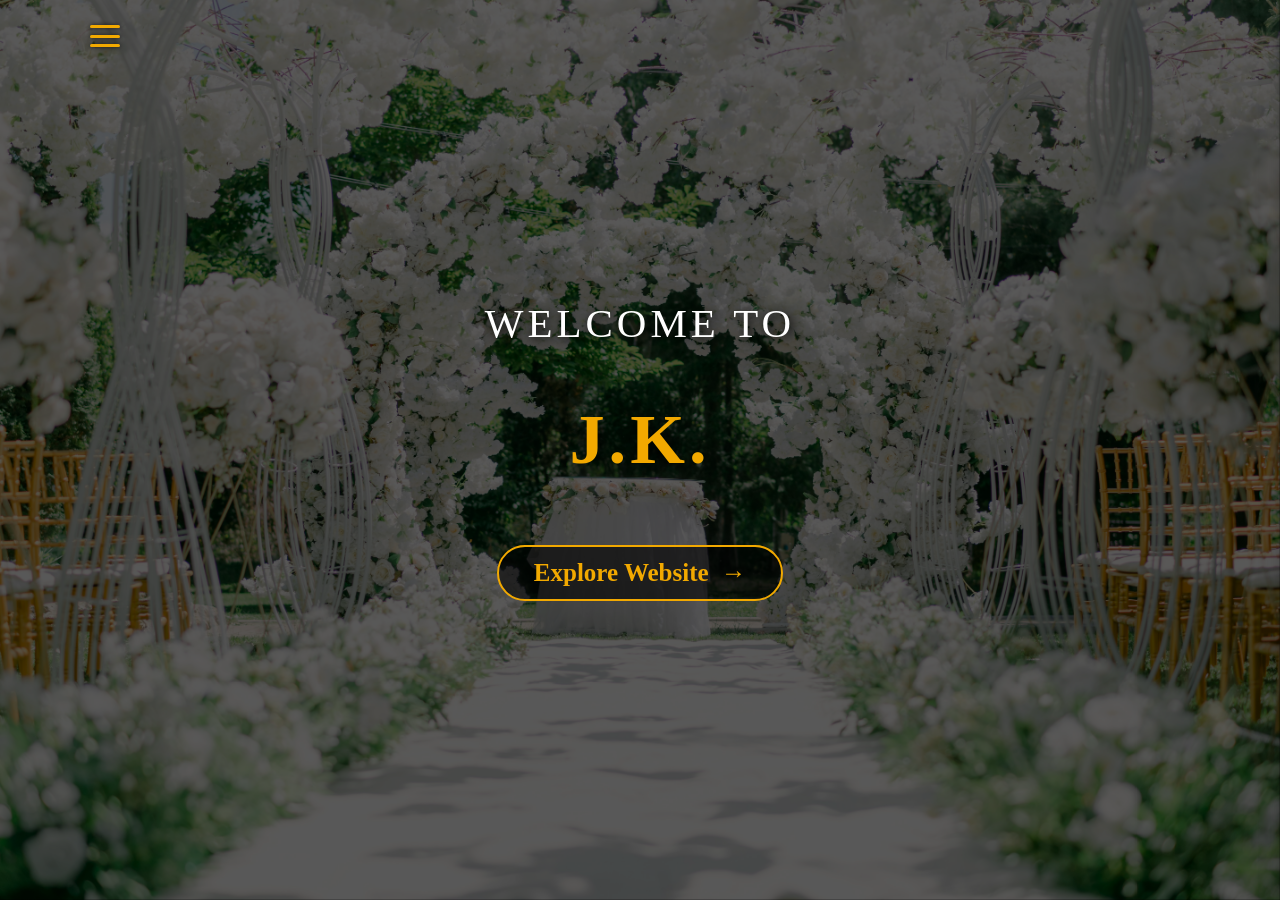
<file: index.html>
<!doctype html>
<html lang="en">
  <head>
    <meta charset="utf-8" />
    <meta name="viewport" content="width=device-width,initial-scale=1.0" />
    <title>J.K. Event Planner</title>
    <link rel="stylesheet" href="style.css" />
  </head>

  <body class="landing-page">
    <header>
      <nav class="top-nav">
        <div class="hamburger" id="hamburger-btn" onClick="toggleMenu()">
          <span></span>
          <span></span>
          <span></span>
        </div>
        <ul class="nav-links" id="side-menu">
          <li><a href="home.html">Home</a></li>
          <li><a href="gallery.html">Gallery</a></li>
          <li><a href="about.html">About Us</a></li>
          <li><a href="service.html">Packages</a></li>
          <li><a href="contact.html">Contact Us</a></li>

          <li><a href="feedback.html">Feedback</a></li>
          <li><a href="login.html">Log in/Sign up</a></li>
        </ul>
      </nav>
    </header>
    <br />

    <section class="hero-container">
      <img
        src="wedding decor.jpg"
        alt="Wedding Decor Background"
        class="hero-bg-img"
      />

      <div class="image-overlay"></div>

      <div class="hero-content">
        <h1 id="line1-typewriter" class="welcome-title"></h1>
        <br />
        <h1 id="line2-typewriter" class="designer-title"></h1>
        <br />

        <a href="home.html" class="explore-btn">Explore Website &nbsp;→</a>
      </div>
    </section>
    <br />
    <script>
      function toggleMenu() {
        const sideMenu = document.getElementById("side-menu");
        const hamburgerBtn = document.getElementById("hamburger-btn");

        // Open/Close toggle class
        sideMenu.classList.toggle("active");
        hamburgerBtn.classList.toggle("open");
      }
    </script>
    <script>
      // 👑 Two-Line Auto-Typewriter Effect
      const line1Element = document.getElementById("line1-typewriter");
      const line2Element = document.getElementById("line2-typewriter");

      const textLine1 = "WELCOME TO";
      const textLine2 = "J.K. EVENT PLANNER";

      let index1 = 0;
      let index2 = 0;

      // Pehle Line 1 ("WELCOME TO") type hogi
      function typeLine1() {
        if (index1 < textLine1.length) {
          line1Element.innerHTML += textLine1.charAt(index1);
          index1++;
          setTimeout(typeLine1, 100); // Speed
        } else {
          // Line 1 poori hone ke baad Line 2 ("J.K. EVENT PLANNERS") shuru hogi
          setTimeout(typeLine2, 300);
        }
      }

      // Uske baad Line 2 type hogi
      function typeLine2() {
        if (index1 < textLine2.length) {
          line2Element.innerHTML += textLine2.charAt(index2);
          index2++;
          setTimeout(typeLine2, 100);
        }
      }

      // Page Load hone ke 600ms baad typing shuru hogi
      window.addEventListener("DOMContentLoaded", () => {
        setTimeout(typeLine1, 600);
      });

      window.addEventListener("scroll", () => {
        const zoomImg = document.getElementById("zoomImage");
        const scrollPos = window.scrollY;

        if (scrollPos > 200) {
          zoomImg.style.transform = "scale(1.15)";
        } else {
          zoomImg.style.transform = "scale(1)";
        }
      });
    </script>
  </body>
</html>
</file>
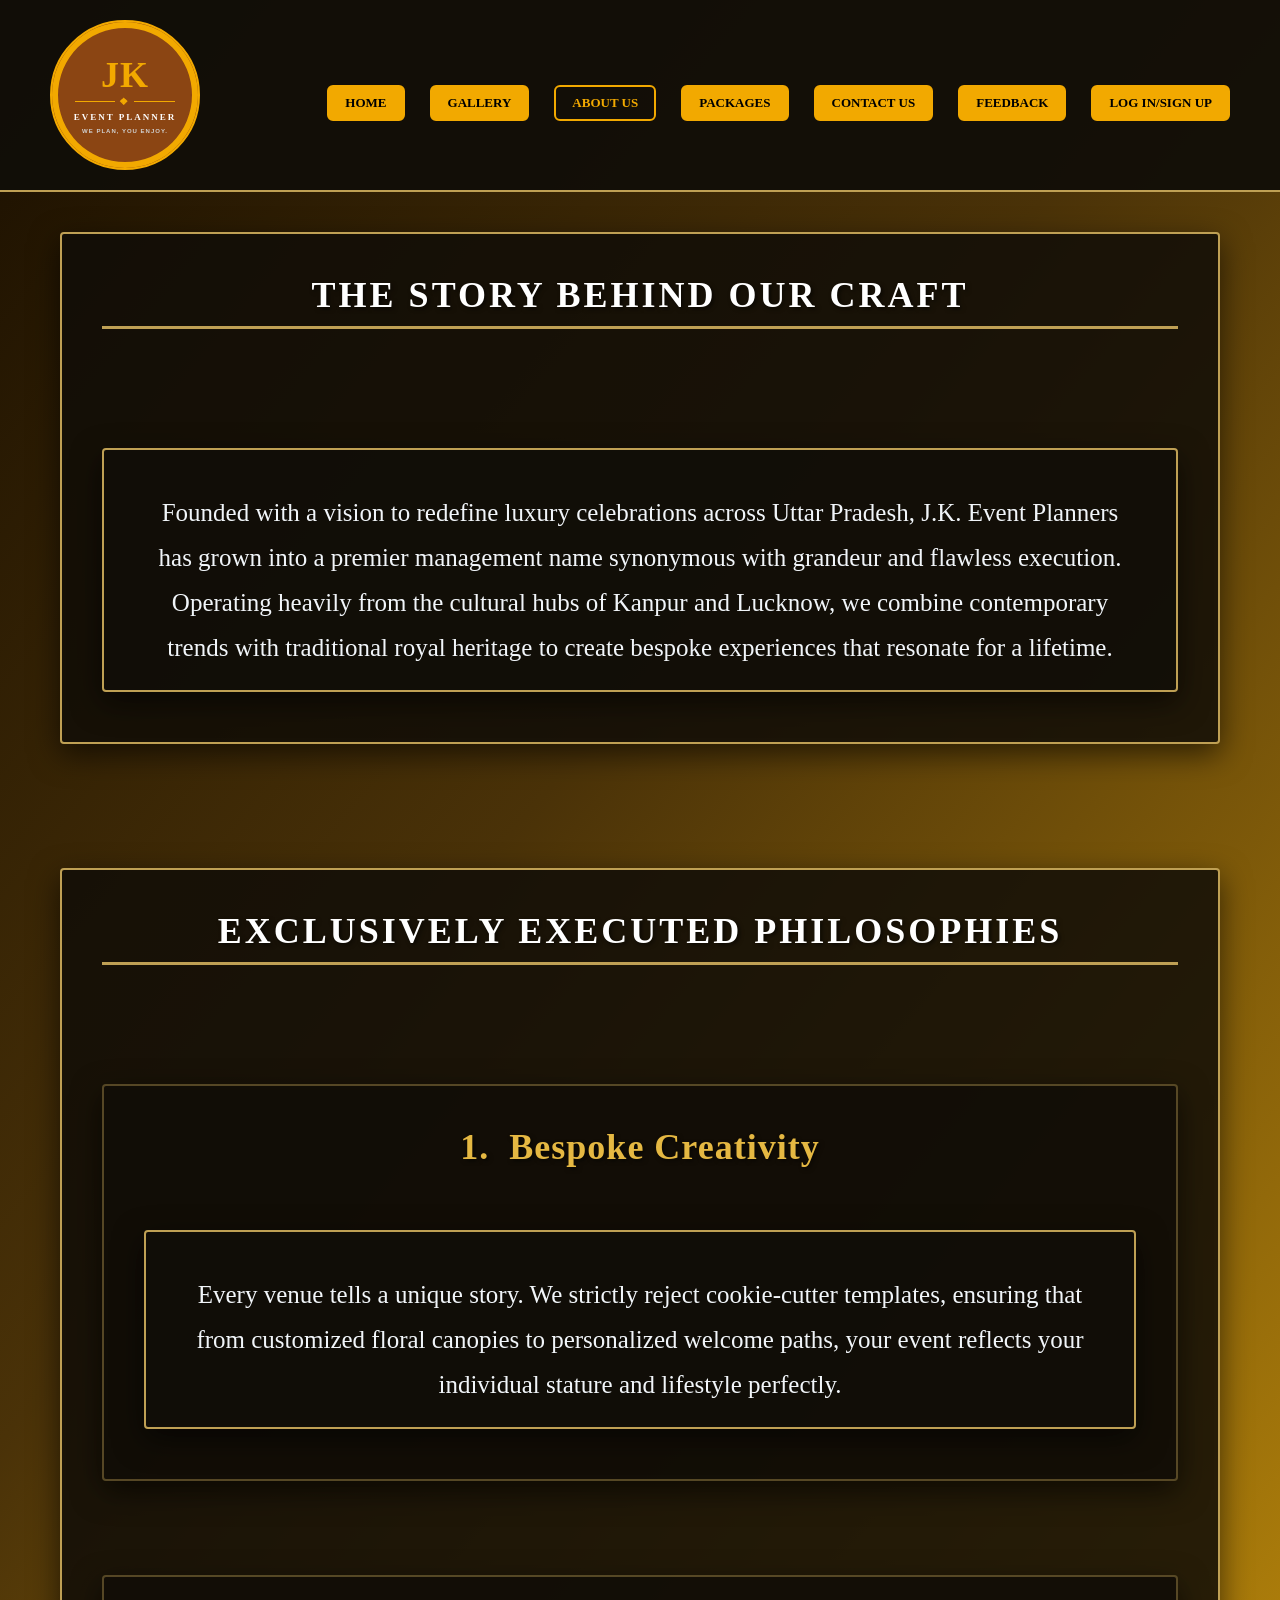
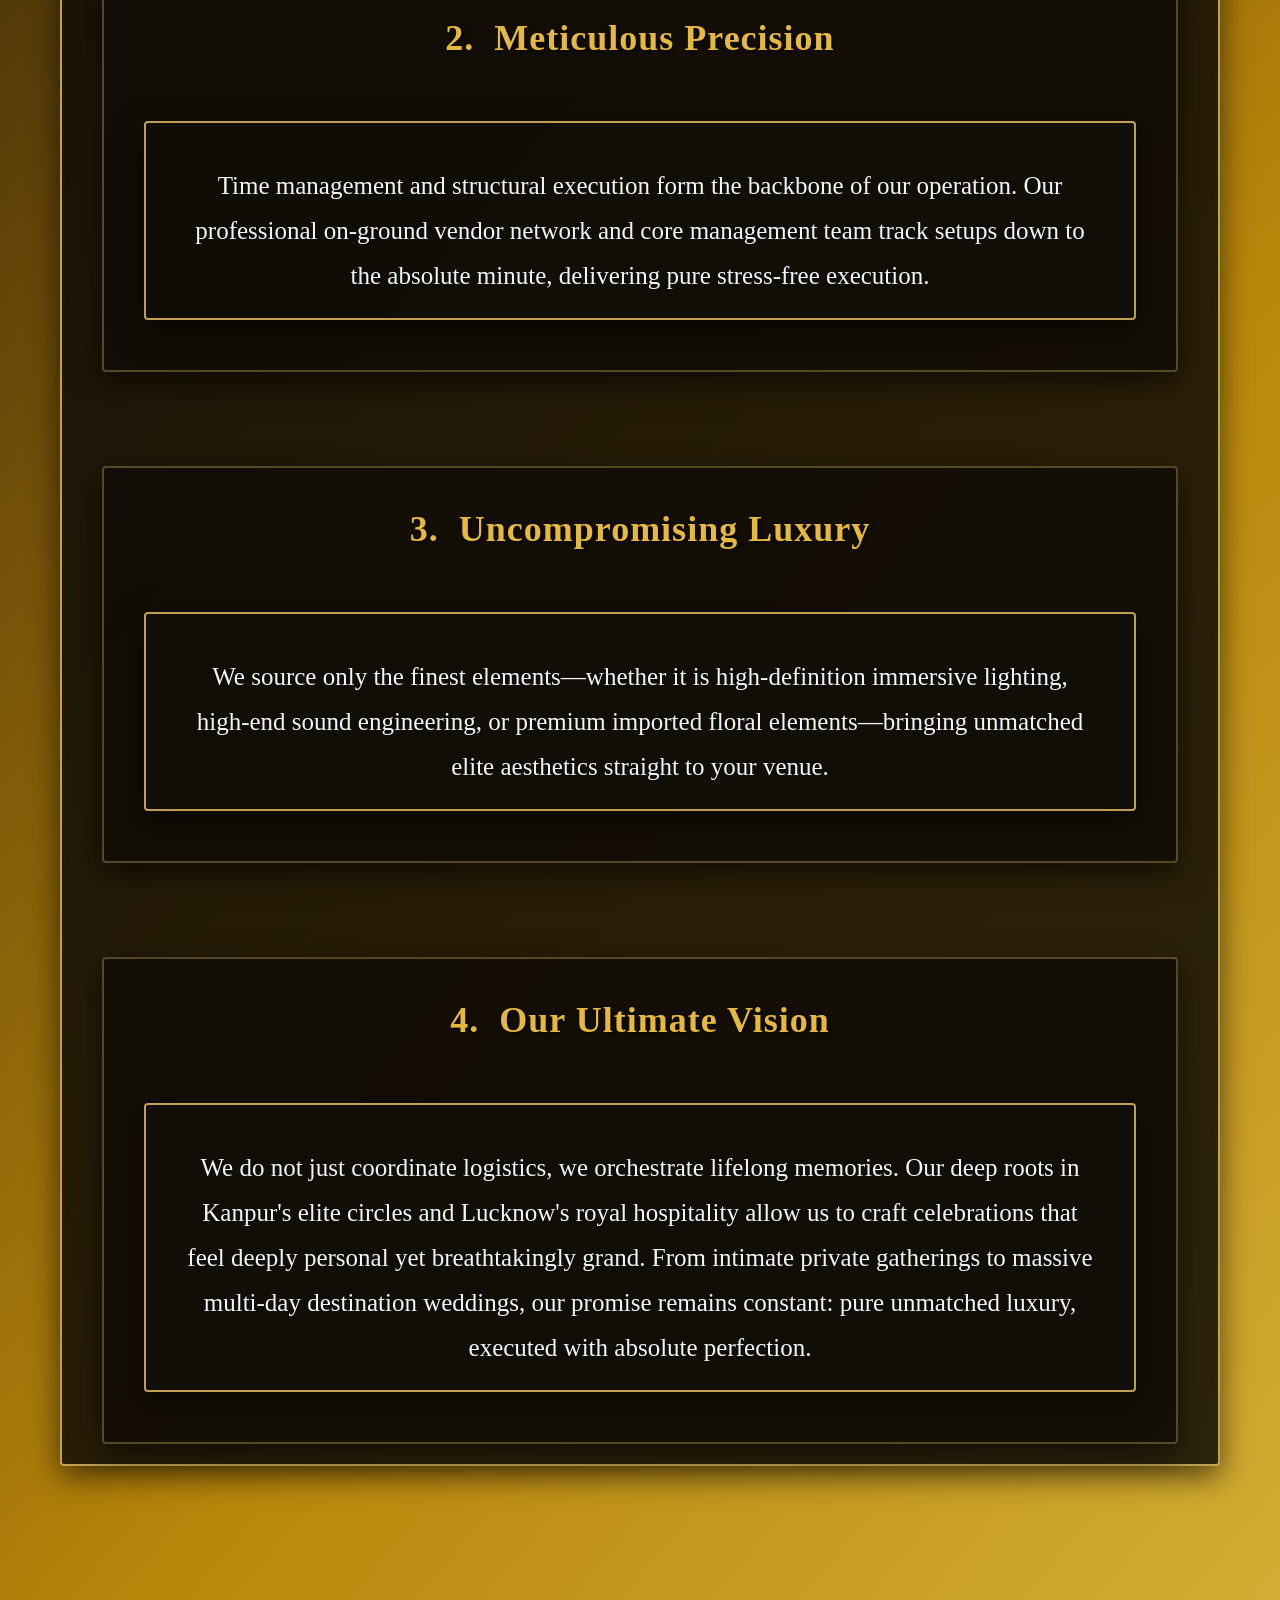
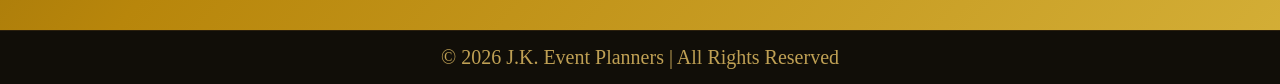
<file: about.html>
<!doctype html>
<html lang="en">
  <head>
    <meta charset="utf-8" />
    <meta name="viewport" content="width=device-width,initial-scale=1.0" />
    <title>J.K. Event Planner</title>
    <link rel="stylesheet" href="style.css" />
  </head>

  <body>
    <header>
      <div class="logo">
		  <div class="circle-content">
            <span class="initials">JK</span>

            <div class="logo-line">
              <span></span>
              <span class="star">❖</span>
              <span></span>
            </div>
			  <h2 class="brand-name">EVENT PLANNER</h2>
            <p class="tagline">WE PLAN, YOU ENJOY.</p>
          </div>
        </div>
      <nav>
        <ul>
          <li><a href="home.html">Home</a></li>
          <li><a href="gallery.html">Gallery</a></li>
          <li><a href="about.html" class="active">About Us</a></li>
          <li><a href="service.html">Packages</a></li>
          <li><a href="contact.html">Contact Us</a></li>

          <li><a href="feedback.html">Feedback</a></li>
          <li><a href="login.html">Log in/Sign up</a></li>
        </ul>
      </nav>
    </header>
    <main class="main-layout">
      <section class="royal-box">
        <h1>THE STORY BEHIND OUR CRAFT</h1>
        <div class="gold-line"></div>
        <br /><br />
        <p class="about-intro-text">
          Founded with a vision to redefine luxury celebrations across Uttar
          Pradesh, J.K. Event Planners has grown into a premier management name
          synonymous with grandeur and flawless execution. Operating heavily
          from the cultural hubs of Kanpur and Lucknow, we combine contemporary
          trends with traditional royal heritage to create bespoke experiences
          that resonate for a lifetime.
        </p>
      </section>
      <br /><br />
      <section class="about-sub-heading">
        <h2>EXCLUSIVELY EXECUTED PHILOSOPHIES</h2>
        <div class="gold-line"></div>
        <br /><br />
        <div class="about-grid">
          <div class="about-card">
            <h3>1.&nbsp; Bespoke Creativity</h3>
            <br />
            <p class="about-box">
              Every venue tells a unique story. We strictly reject cookie-cutter
              templates, ensuring that from customized floral canopies to
              personalized welcome paths, your event reflects your individual
              stature and lifestyle perfectly.
            </p>
          </div>
          <br /><br />
          <div class="about-card">
            <h3>2.&nbsp; Meticulous Precision</h3>
            <br />
            <p class="about-box">
              Time management and structural execution form the backbone of our
              operation. Our professional on-ground vendor network and core
              management team track setups down to the absolute minute,
              delivering pure stress-free execution.
            </p>
          </div>
          <br /><br />

          <div class="about-card">
            <h3>3.&nbsp; Uncompromising Luxury</h3>
            <br />
            <p class="about-box">
              We source only the finest elements—whether it is high-definition
              immersive lighting, high-end sound engineering, or premium
              imported floral elements—bringing unmatched elite aesthetics
              straight to your venue.
            </p>
          </div>
          <br /><br />
          <div class="about-card">
            <h3>4.&nbsp; Our Ultimate Vision</h3>
            <br />
            <p class="about-box">
              We do not just coordinate logistics, we orchestrate lifelong
              memories. Our deep roots in Kanpur's elite circles and Lucknow's
              royal hospitality allow us to craft celebrations that feel deeply
              personal yet breathtakingly grand. From intimate private
              gatherings to massive multi-day destination weddings, our promise
              remains constant: pure unmatched luxury, executed with absolute
              perfection.
            </p>
          </div>
        </div>
      </section>
    </main>
    <br /><br />
    <footer>
      <p class="footer-box">© 2026 J.K. Event Planners | All Rights Reserved</p>
    </footer>
  </body>
</html>
</file>
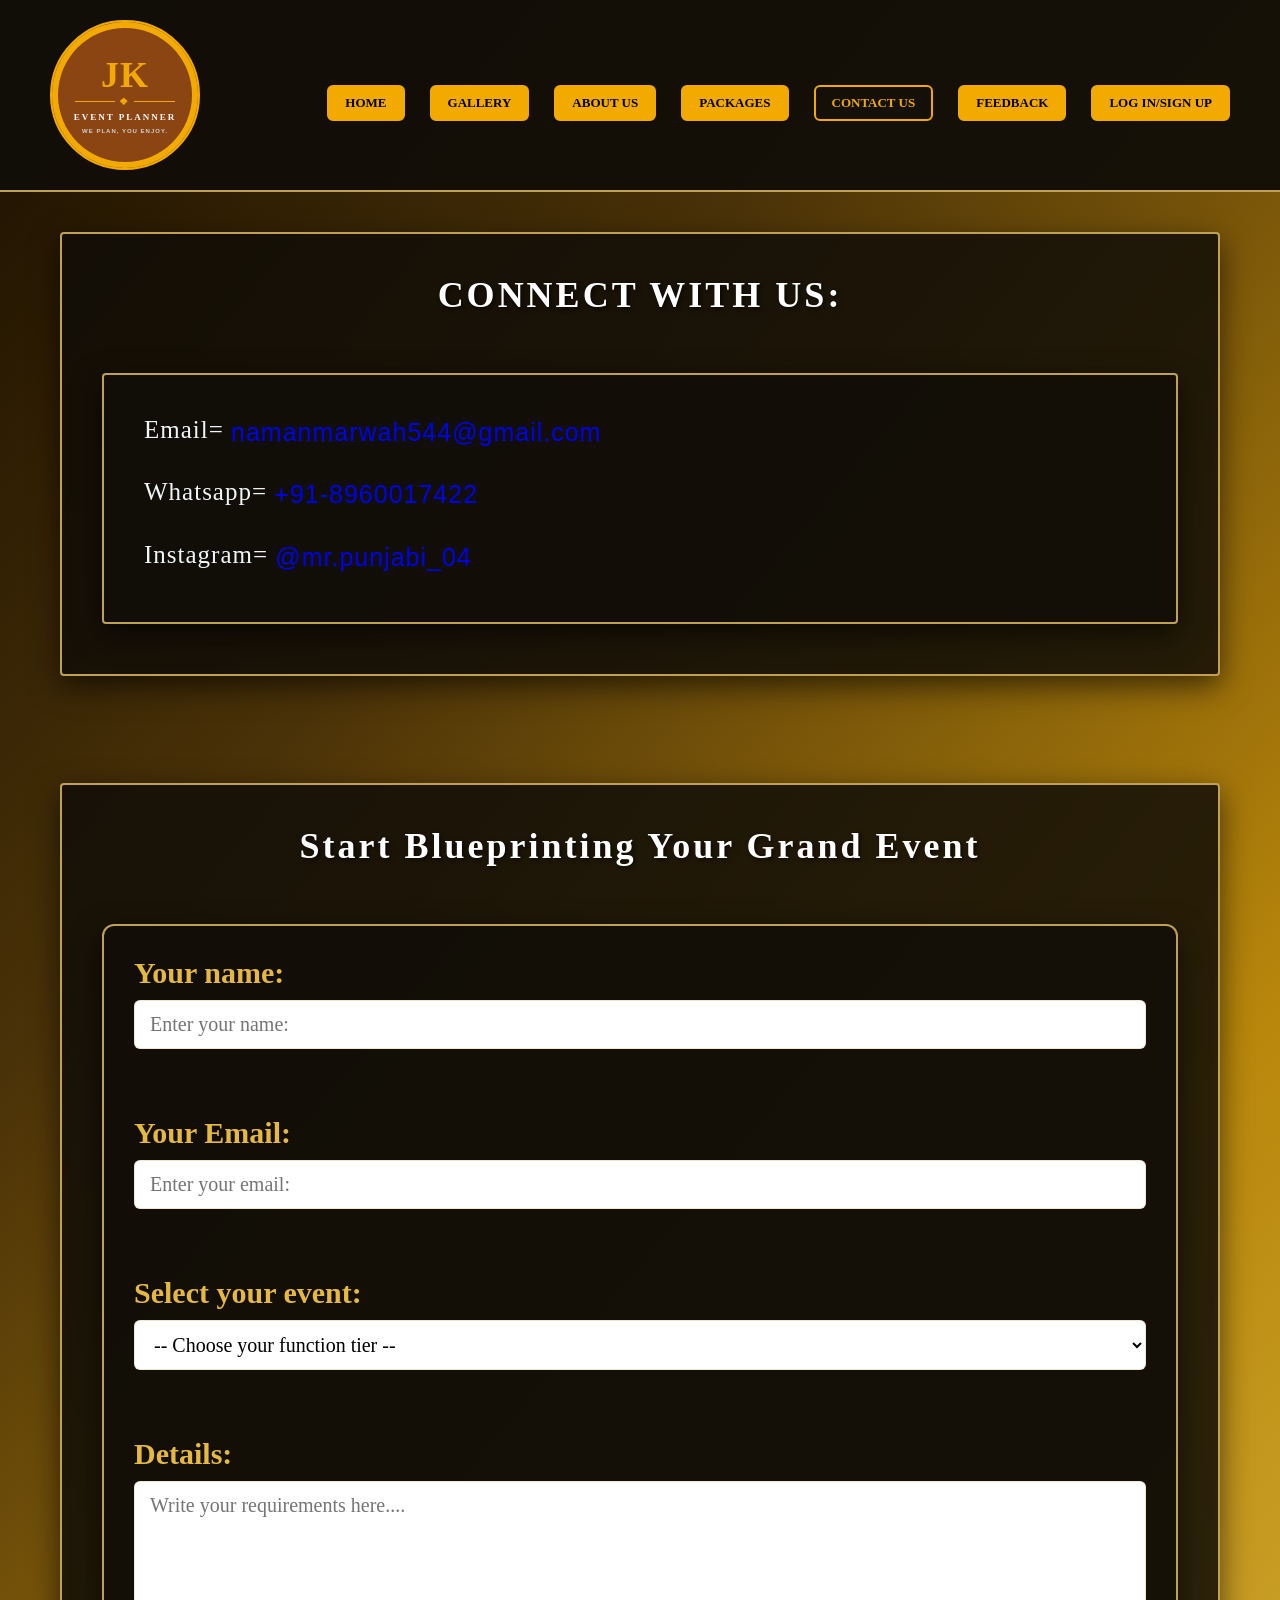
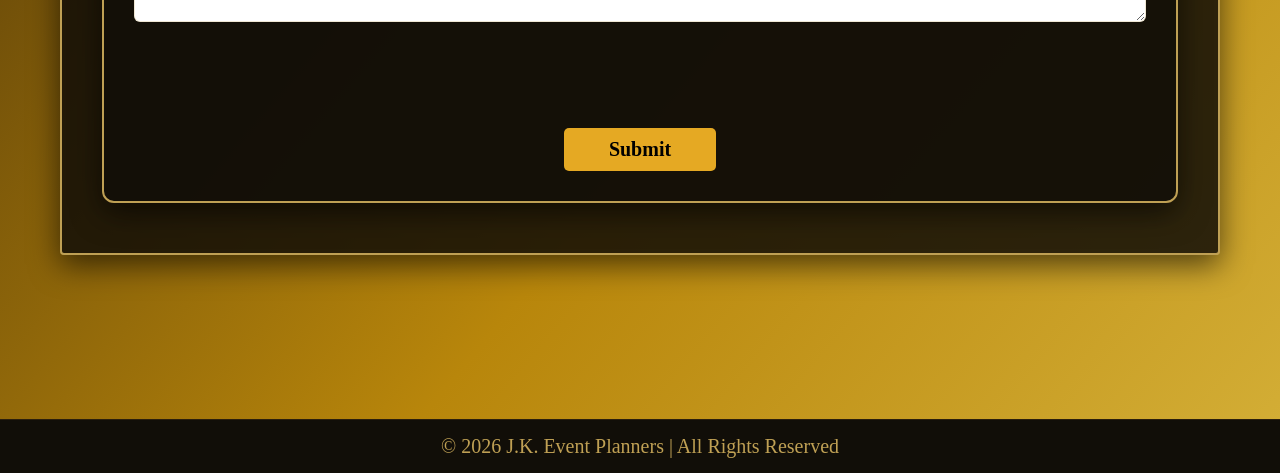
<file: contact.html>
<!doctype html>
<html lang="en">
<head>
<meta charset="utf-8">
	<meta name="viewport" content="width=device-width,initial-scale=1.0">
<title>J.K. Event Planner</title>
	<link rel="stylesheet" href="style.css">
</head>

<body>
	<header>
		<div class="logo">
			<div class="circle-content">
            <span class="initials">JK</span>

            <div class="logo-line">
              <span></span>
              <span class="star">❖</span>
              <span></span>
            </div>
			  <h2 class="brand-name">EVENT PLANNER</h2>
            <p class="tagline">WE PLAN, YOU ENJOY.</p>
          </div>
        </div>
		<nav>
		<ul>
			
			
			<li><a href="home.html"
			>Home</a></li>
			<li> <a href="gallery.html"
			>Gallery</a></li>
			<li><a href="about.html"
				  >About Us</a></li>
			<li><a href="service.html"
				  >Packages</a></li>
			<li><a href="contact.html"
				   class="active">Contact Us</a></li>
		
			<li><a href="feedback.html"
			>Feedback</a></li>
			<li><a href="login.html"
				  >Log in/Sign up</a></li>
			      </ul>
			</nav>
	</header>
	<main class="main-layout">
		<section class="royal-box">
			<h1>CONNECT WITH US:</h1><br>
			<div class="contact-details">
		Email= <a href="mailto:namanmarwah544@gmail.com">namanmarwah544@gmail.com</a><br><br>
		Whatsapp= <a href="https://wa.me/918960017422" target="_blank" class="whatsapp-btn">+91-8960017422</a><br><br>
		Instagram= <a href="https://www.instagram.com/mr.punjabi_04?igsh=dzY1emh4YW03dHp6" target="_blank">@mr.punjabi_04</a><br><br></div>
				</section><br>
			<section class="contact-sub-heading">
				<h2>Start Blueprinting Your Grand Event</h2><br>
				  <div class="contact-form-block">
		<form onSubmit="handleContactInquiry(event)">
			<div class="form-group">
			<label for="username">Your name:</label>
			<input type="text"
				   id="username"
				   placeholder="Enter your name:"
				   required >
			</div><br>
					  <div class="form-group">
			<label for="username">Your Email:</label>
			<input type="email"
				   id="useremail"
				   placeholder="Enter your email:"
				   required >
					  </div><br>
					  <div class="form-group">
						  <label for="select event">Select your event:</label>
						  <select id="event-select"
								  required>
							  <option value="disabled selected">-- Choose your function tier --</option>
							  <option value="wedding">Full wedding days</option>
							  <option value="engagement">Engagement, Roka, pre-wedding shoot</option>
							  <option value="Destination">Multi-Day Destination Wedding &amp; option 1 and 2 Both</option>
						  </select>
					  </div><br>
					  <div class="form-group">
			<label for="userdetails">Details:</label>
			<textarea  id="userdetails" rows="5"
					  placeholder="Write your requirements here...."
					  required ></textarea>
						  </div><br>
					  <div class="button-container">
			<button type="Submit"
					class="gold-btn">Submit</button></div>
					  </form>
				</div>
		 </section>
		
	
	</main><br><br>
	
	

	
	<footer>
	<p class="footer-box">© 2026 J.K. Event Planners | All Rights Reserved </p>
	
	</footer>
	 <script>
        
        const textElement = document.getElementById("auto-type-text");
        const companyName = "J.K. EVENT PLANNERS";
        let charIndex = 0;

        function typeEffect() {
            if (charIndex < companyName.length) {
                textElement.innerHTML += companyName.charAt(charIndex);
                charIndex++;
                setTimeout(typeEffect, 150);
            } else {
                setTimeout(() => {
                    textElement.innerHTML = "";
                    charIndex = 0;
                    typeEffect();
                }, 2000);
            }
        }
        window.onload = typeEffect;

     
        function handleContactInquiry(event) {
            event.preventDefault(); 
            
          
            alert("Your Form has been submitted successfully!"); 
            
          
            window.location.href = "feedback.html"; 
        }
    </script>
	
</body>
</html>
</file>
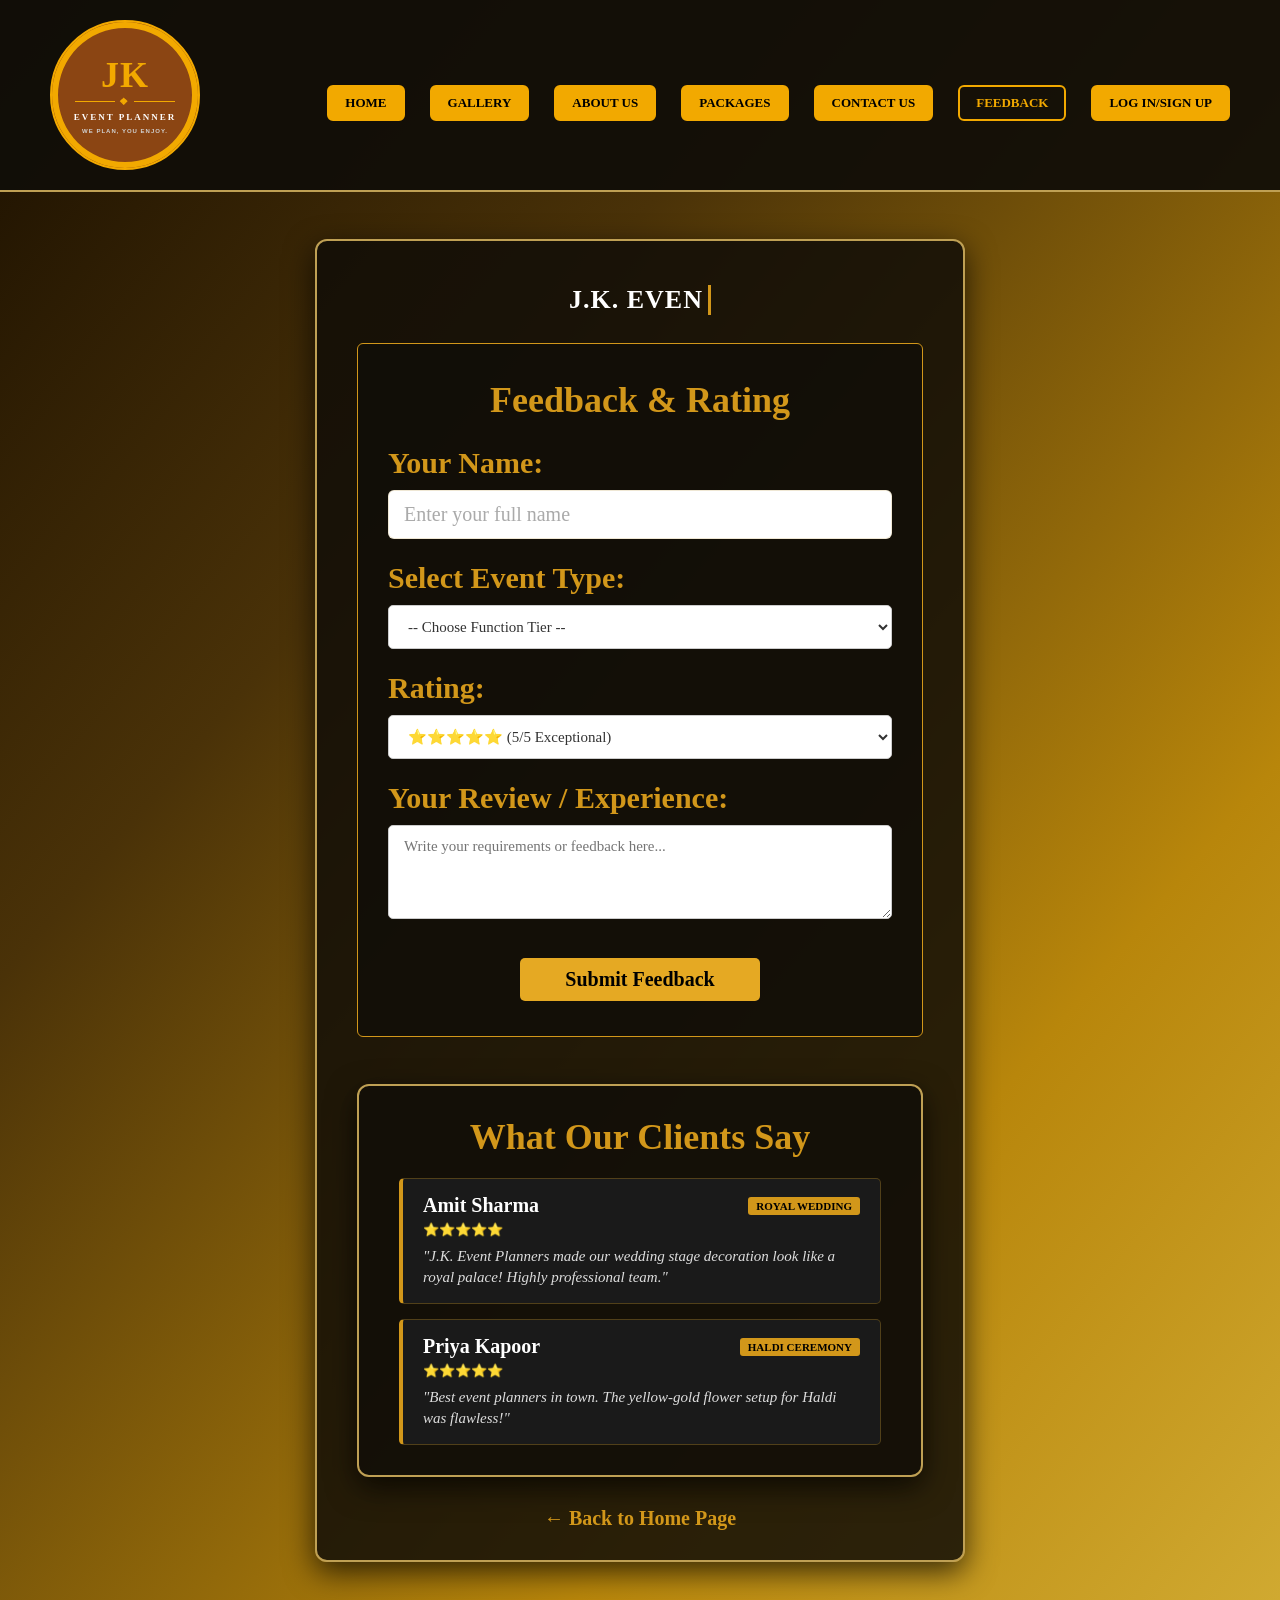
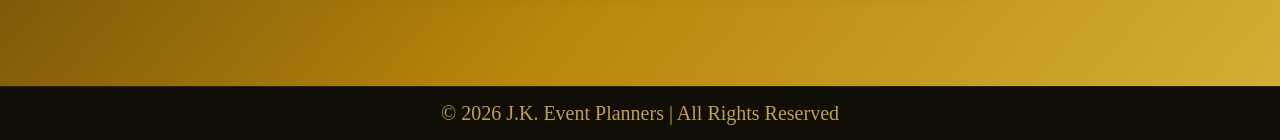
<file: feedback.html>
<!doctype html>
<html lang="en">
  <head>
    <meta charset="utf-8" />
    <meta name="viewport" content="width=device-width,initial-scale=1.0" />
    <title>J.K. Event Planner</title>
    <link rel="stylesheet" href="style.css" />
  </head>

  <body>
    <header>
      <div class="logo">
		  <div class="circle-content">
            <span class="initials">JK</span>

            <div class="logo-line">
              <span></span>
              <span class="star">❖</span>
              <span></span>
            </div>
			  <h2 class="brand-name">EVENT PLANNER</h2>
            <p class="tagline">WE PLAN, YOU ENJOY.</p>
          </div>
        </div>
      <nav>
        <ul>
          <li><a href="home.html">Home</a></li>
          <li><a href="gallery.html">Gallery</a></li>
          <li><a href="about.html">About Us</a></li>
          <li><a href="service.html">Packages</a></li>
          <li><a href="contact.html">Contact Us</a></li>

          <li><a href="feedback.html" class="active">Feedback</a></li>
          <li><a href="login.html">Log in/Sign up</a></li>
        </ul>
      </nav>
    </header>
    <br />

    <div class="main-card-container">
      <div class="heading-area">
        <h1 id="auto-type-text"></h1>
      </div>

      <div class="inner-form-box">
        <h2>Feedback &amp; Rating</h2>

        <form onsubmit="handleFeedbackSubmit(event)">
          <div class="input-group">
            <label>Your Name:</label>
            <input type="text" placeholder="Enter your full name" required />
          </div>

          <div class="input-group">
            <label>Select Event Type:</label>
            <select required>
              <option value="" disabled selected>
                -- Choose Function Tier --
              </option>
              <option value="Royal Wedding">Royal Wedding</option>
              <option value="Haldi / Mehendi Ceremony">
                Haldi / Mehendi Ceremony
              </option>
              <option value="Birthday Party">Birthday Party</option>
              <option value="Corporate Seminar">Corporate Seminar</option>
            </select>
          </div>

          <div class="input-group">
            <label>Rating:</label>
            <select required>
              <option value="5">⭐⭐⭐⭐⭐ (5/5 Exceptional)</option>
              <option value="4">⭐⭐⭐⭐ (4/5 Very Good)</option>
              <option value="3">⭐⭐⭐ (3/5 Average)</option>
            </select>
          </div>

          <div class="input-group">
            <label>Your Review / Experience:</label>
            <textarea
              rows="4"
              placeholder="Write your requirements or feedback here..."
              required
            ></textarea>
          </div>

          <div class="button-container">
            <button type="submit" class="gold-btn">Submit Feedback</button>
          </div>
        </form>
      </div>
      <br />

      <div class="reviews-display-area">
        <h2 class="reviews-heading">What Our Clients Say</h2>

        <div class="reviews-grid">
          <div class="review-card">
            <div class="review-header">
              <h3>Amit Sharma</h3>
              <span class="event-tag">Royal Wedding</span>
            </div>
            <div class="stars">⭐⭐⭐⭐⭐</div>
            <p class="review-text">
              "J.K. Event Planners made our wedding stage decoration look like a
              royal palace! Highly professional team."
            </p>
          </div>

          <div class="review-card">
            <div class="review-header">
              <h3>Priya Kapoor</h3>
              <span class="event-tag">Haldi Ceremony</span>
            </div>
            <div class="stars">⭐⭐⭐⭐⭐</div>
            <p class="review-text">
              "Best event planners in town. The yellow-gold flower setup for
              Haldi was flawless!"
            </p>
          </div>
        </div>
      </div>

      <div class="switch-link">
        <a href="home.html">← Back to Home Page</a>
      </div>
    </div>

    <script>
      const textElement = document.getElementById("auto-type-text");
      const companyName = "J.K. EVENT PLANNERS";
      let charIndex = 0;

      function typeEffect() {
        if (charIndex < companyName.length) {
          textElement.innerHTML += companyName.charAt(charIndex);
          charIndex++;
          setTimeout(typeEffect, 150);
        } else {
          setTimeout(() => {
            textElement.innerHTML = "";
            charIndex = 0;
            typeEffect();
          }, 2000);
        }
      }
      window.onload = typeEffect;

      function handleFeedbackSubmit(event) {
        event.preventDefault();

        alert(
          "Your feedback has been successfully submitted! Thank you for your review.",
        );

        window.location.href = "login.html";
      }
    </script>
    <br /><br />
    <footer>
      <p class="footer-box">© 2026 J.K. Event Planners | All Rights Reserved</p>
    </footer>
  </body>
</html>
</file>
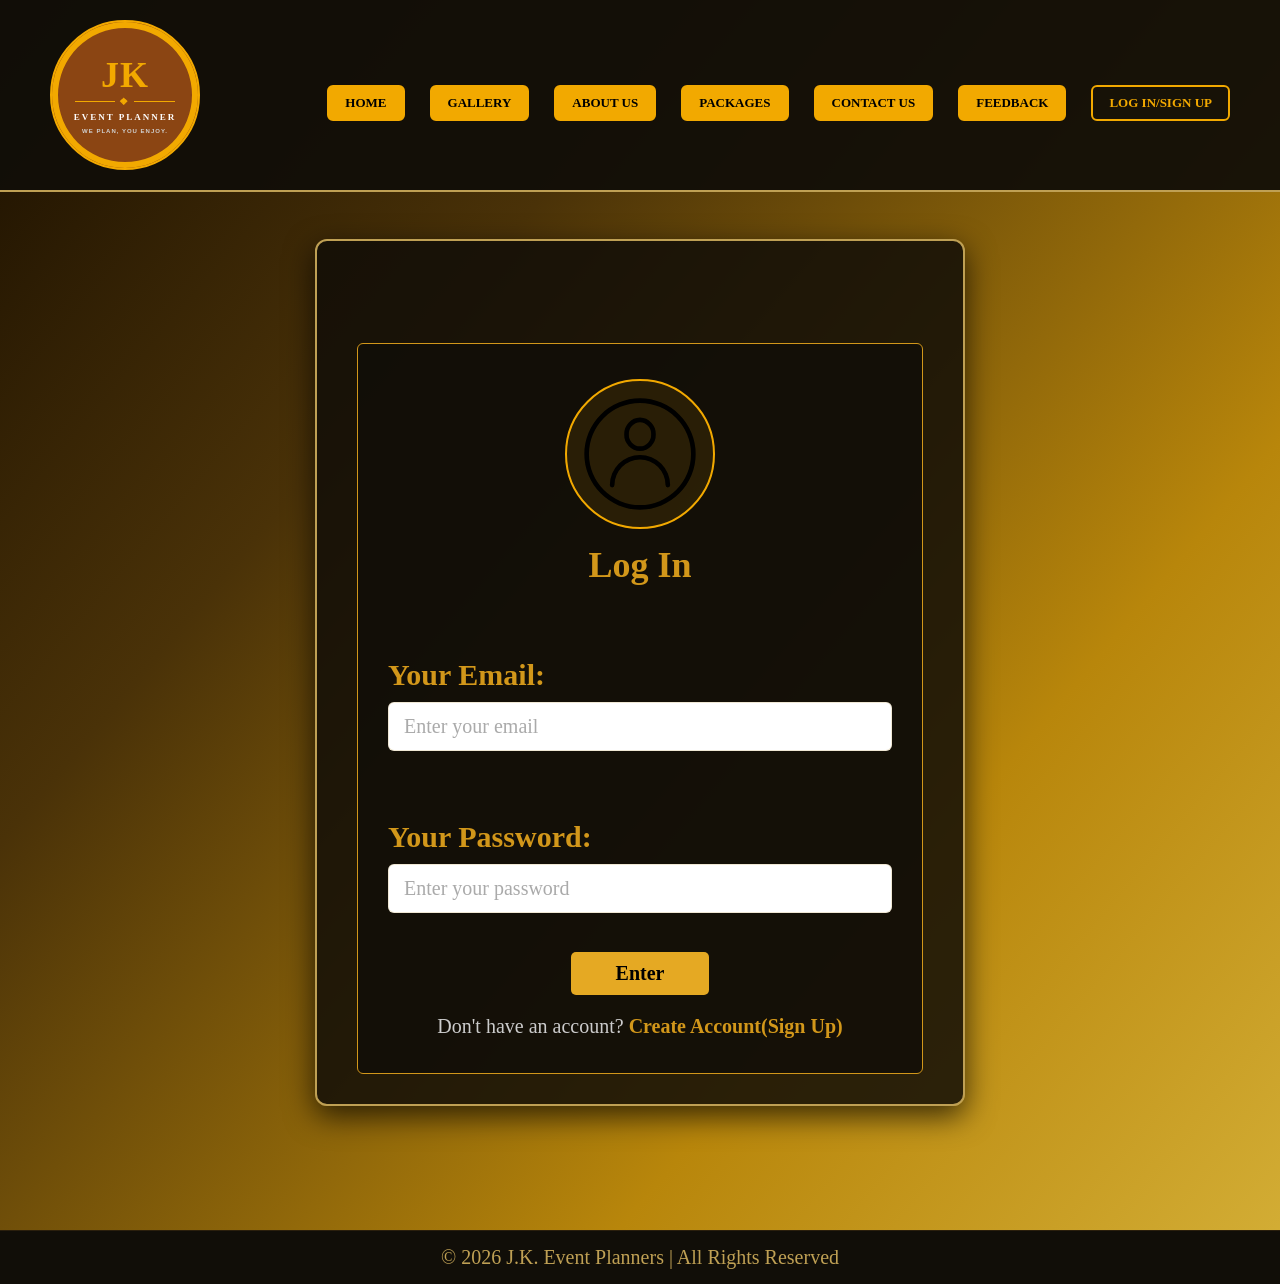
<file: login.html>
<!doctype html>
<html lang="en">
  <head>
    <meta charset="utf-8" />
    <meta name="viewport" content="width=device-width,initial-scale=1.0" />
    <title>J.K. Event Planner</title>
    <link rel="stylesheet" href="style.css" />
  </head>

  <body>
    <header>
      <div class="logo">
		  <div class="circle-content">
            <span class="initials">JK</span>

            <div class="logo-line">
              <span></span>
              <span class="star">❖</span>
              <span></span>
            </div>
			  <h2 class="brand-name">EVENT PLANNER</h2>
            <p class="tagline">WE PLAN, YOU ENJOY.</p>
          </div>
        </div>
      <nav>
        <ul>
          <li><a href="home.html">Home</a></li>
          <li><a href="gallery.html">Gallery</a></li>
          <li><a href="about.html">About Us</a></li>
          <li><a href="service.html">Packages</a></li>
          <li><a href="contact.html">Contact Us</a></li>

          <li><a href="feedback.html">Feedback</a></li>
          <li><a href="login.html" class="active">Log in/Sign up</a></li>
        </ul>
      </nav>
    </header>
    <br />

    <div class="main-card-container">
      <div class="heading-area">
        <h1 id="auto-type-text"></h1>
      </div>

      <div class="inner-form-box">
        <img src="user logo.svg" alt="logo" class="user-icon" />
        <h2>Log In</h2>
        <br />

        <form onsubmit="handleLogin(event)">
          <div class="input-group">
            <label>Your Email:</label>
            <input
              type="email"
              id="logInEmail"
              name="email"
              autocomplete="email"
              placeholder="Enter your email"
              required
            />
          </div>
          <br />

          <div class="input-group">
            <label>Your Password:</label>
            <input
              type="password"
              id="logInPassword"
              name="password"
              autocomplete="current-password"
              placeholder="Enter your password"
              required
            />
          </div>

          <div class="button-container">
            <button type="submit" class="gold-btn">Enter</button>
          </div>
        </form>

        <div class="switch-link">
          Don't have an account?
          <a href="signup.html">Create Account(Sign Up)</a>
        </div>
      </div>
    </div>
    <script>
      function handleLogin(event) {
        event.preventDefault();

        const email = document.getElementById("logInEmail").value.trim();
        const password = document.getElementById("logInPassword").value.trim();

        // LocalStorage se saved user data nikalna
        const savedUser = localStorage.getItem(email);

        if (savedUser) {
          const userObj = JSON.parse(savedUser);

          // Password Check Condition
          if (userObj.password === password) {
            alert("Welcome Back, " + userObj.fullName + "!");
            window.location.href = "index.html"; // Sahi password par Index Page par bheje
          } else {
            // GALAT PASSWORD PAR YEH POP-UP AAYEGA:
            alert("Invalid Password! Please try again.");
          }
        } else {
          // Agar user register nahi hua hai / email match nahi hua
          alert("Account not found! Please check your email or signup first.");
        }
      }
    </script>
    <br /><br />
    <footer>
      <p class="footer-box">© 2026 J.K. Event Planners | All Rights Reserved</p>
    </footer>
  </body>
</html>
</file>
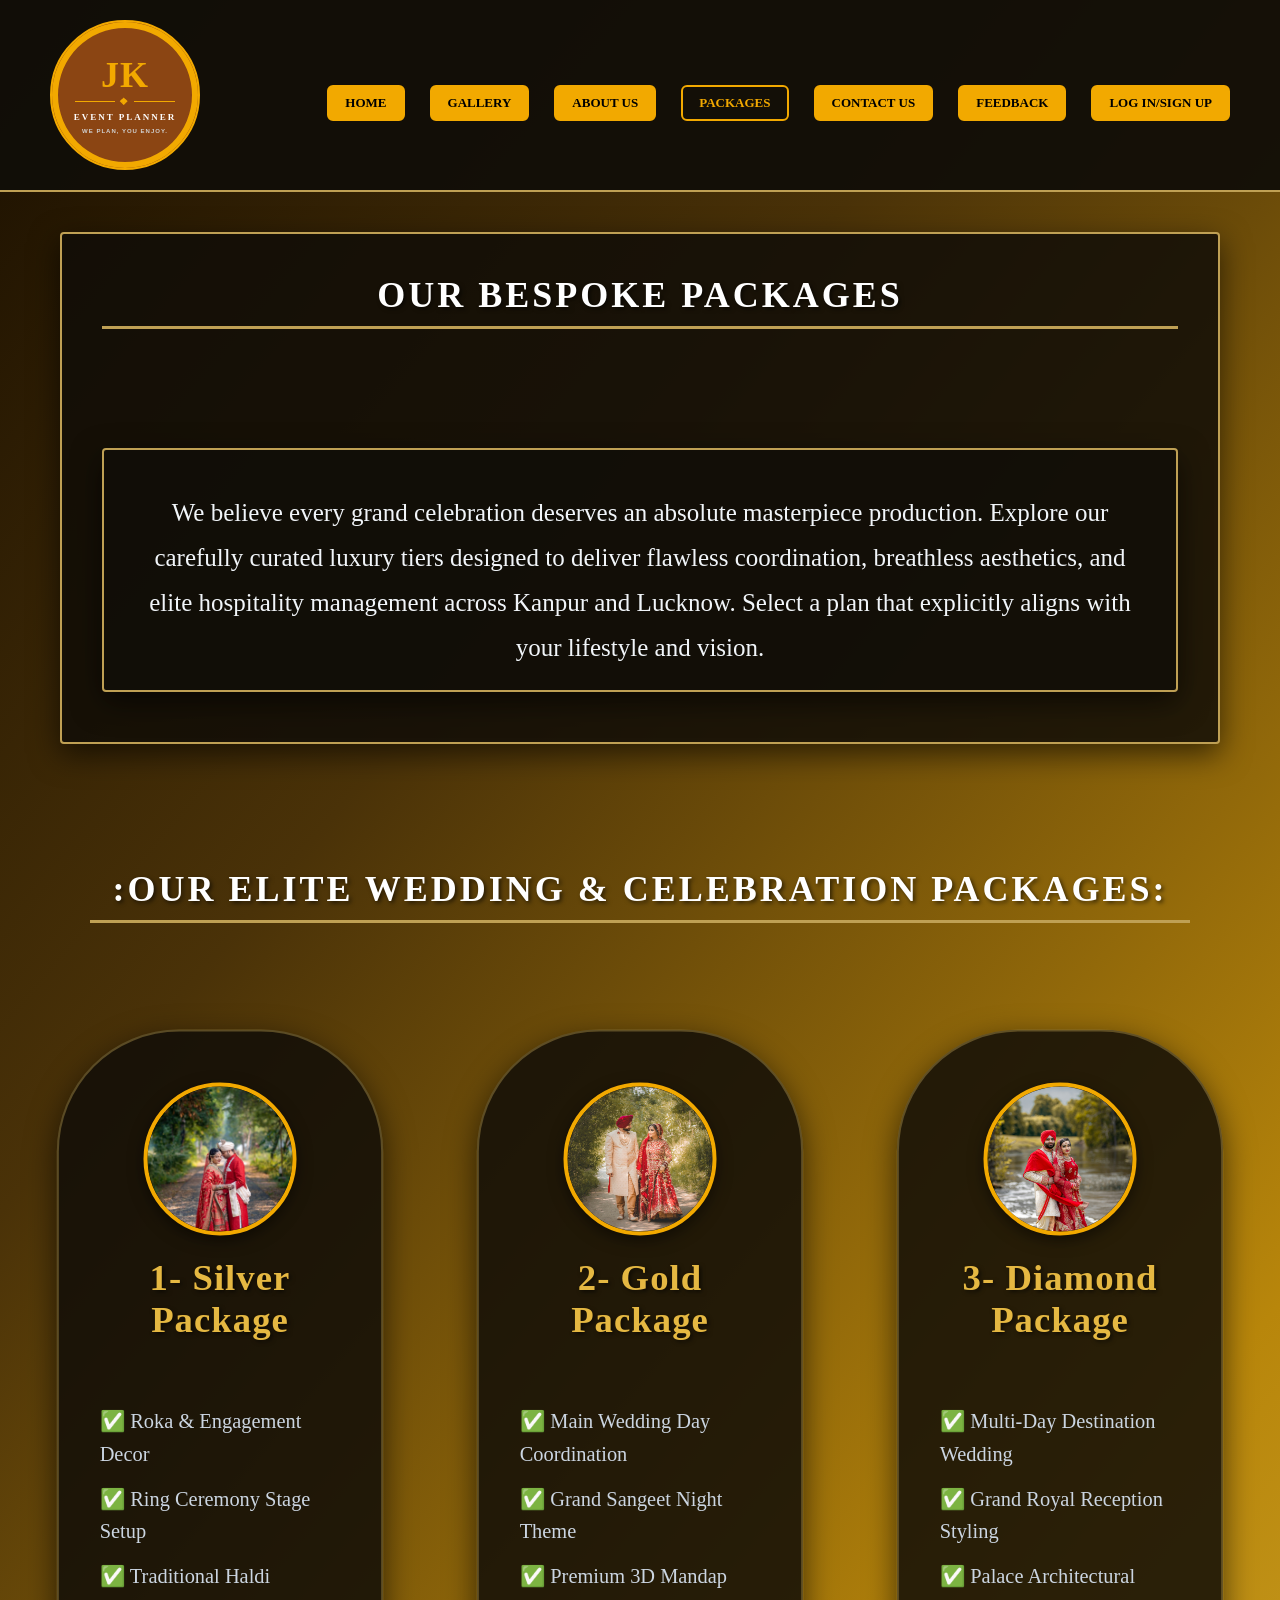
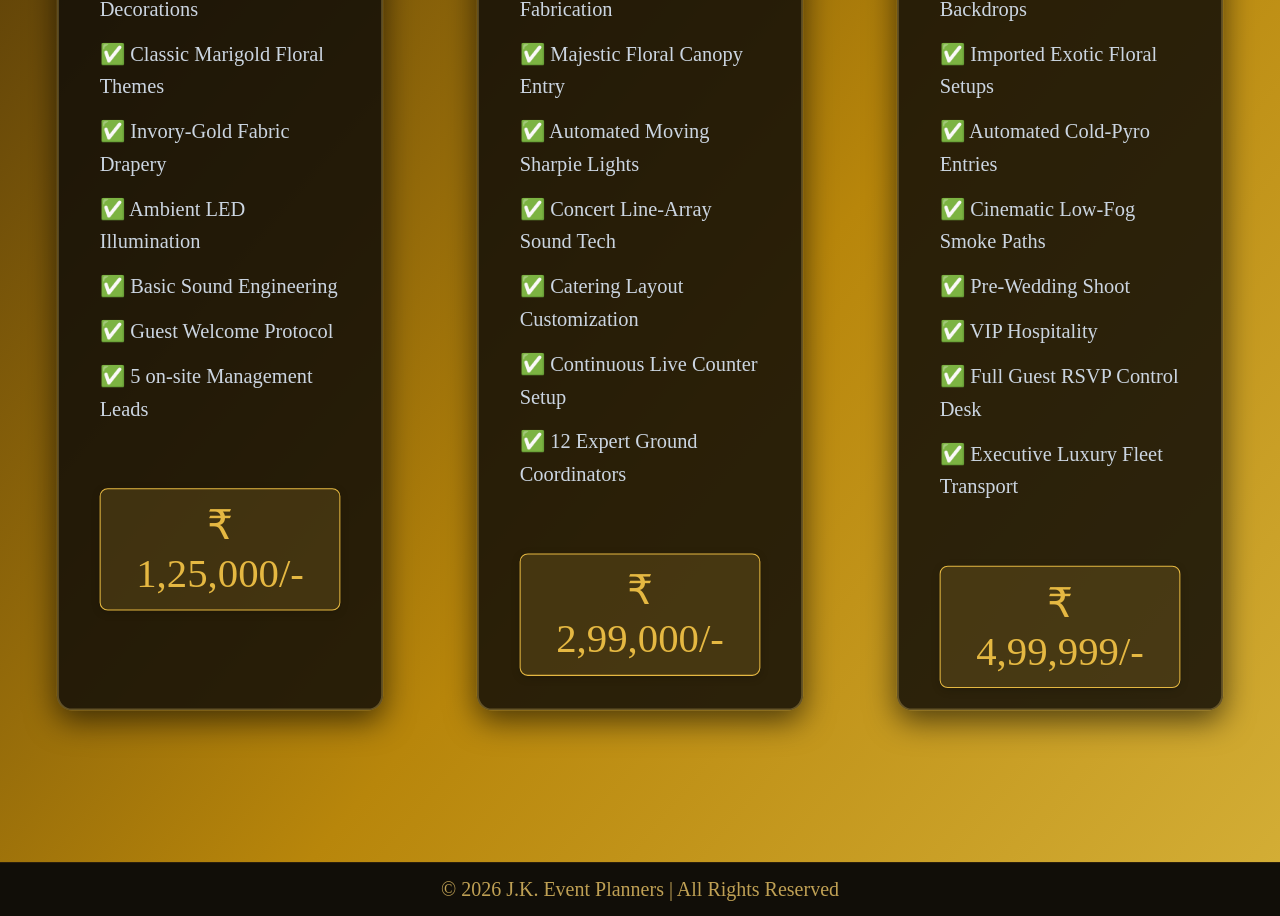
<file: service.html>
<!doctype html>
<html lang="en">
<head>
<meta charset="utf-8">
	<meta name="viewport" content="width=device-width,initial-scale=1.0">
<title>J.K. Event Planner</title>
	<link rel="stylesheet" href="style.css">
</head>

<body>
	<header>
		<div class="logo">
			<div class="circle-content">
            <span class="initials">JK</span>

            <div class="logo-line">
              <span></span>
              <span class="star">❖</span>
              <span></span>
            </div>
			  <h2 class="brand-name">EVENT PLANNER</h2>
            <p class="tagline">WE PLAN, YOU ENJOY.</p>
          </div>
        </div>
		<nav>
		<ul>
			
		
			<li><a href="home.html"
				  >Home</a></li>
			<li> <a href="gallery.html"
					>Gallery</a></li>
			<li><a href="about.html"
			>About Us</a></li>
			<li><a href="service.html"
				   class="active">Packages</a></li>
			<li><a href="contact.html"
				   >Contact Us</a></li>
			
			<li><a href="feedback.html"
				   >Feedback</a></li>
				<li><a href="login.html"
					 >Log in/Sign up</a></li>
			      </ul>
			</nav>
	</header>
	<main class="main-layout">
	<section class="royal-box">
		<h1>OUR BESPOKE PACKAGES</h1>
		<div class="gold-line"></div><br><br>
		<p class="packages-intro-text">
	 We believe every grand celebration deserves an absolute masterpiece production. Explore our carefully curated luxury tiers designed to deliver flawless coordination, breathless aesthetics, and elite hospitality management across Kanpur and Lucknow. Select a plan that explicitly aligns with your lifestyle and vision.</p>
		</section><br><br>
		<section class="packages-sub-heading">
		<h2>:OUR ELITE WEDDING &AMP; CELEBRATION PACKAGES:</h2>
		<div class="gold-line"></div><br><br>
		<div class="packages-grid">
			<div class="packages-card">
				<div class="packages-arch-frame">
				<img src="silver.jpg"
					 alt="silver package">
					 </div>
			<div class="packages-header">
				<h3>1- Silver Package </h3>
				</div><br>
			<ul class="packages-features">
				<li>✅ Roka &amp; Engagement Decor</li>
				<li>✅ Ring Ceremony Stage Setup</li>
				<li>✅ Traditional Haldi Decorations</li>
				<li>✅ Classic Marigold Floral Themes</li>
				<li>✅ Invory-Gold Fabric Drapery</li>
				<li>✅ Ambient LED Illumination</li>
				<li>✅ Basic Sound Engineering</li>
				<li>✅ Guest Welcome Protocol</li>
				<li>✅ 5 on-site Management Leads</li>
				</ul><br>
			<div class="price-box">
				<span class="price-tag">₹ 1,25,000/-</span></div></div><br>
			
			<div class="packages-card">
			<div class="packages-arch-frame">
				<img src="gold.jpg"
					 alt="gold package">
				</div>
			<div class="packages-header">
				<h3>2- Gold Package</h3>
				</div><br>
			<ul class="packages-features">
		    <li>✅ Main Wedding Day Coordination</li>
			<li>✅ Grand Sangeet Night Theme</li>
			<li>✅ Premium 3D Mandap Fabrication</li>
			<li>✅ Majestic Floral Canopy Entry</li>
			<li>✅ Automated Moving Sharpie Lights</li>
			<li>✅ Concert Line-Array Sound Tech</li>
			<li>✅ Catering Layout Customization</li>
			<li>✅ Continuous Live Counter Setup</li>
			<li>✅ 12 Expert Ground Coordinators</li>
				</ul><br>
			<div class="price-box">
				<span class="price-tag">₹ 2,99,000/-</span></div></div><br>
			<div class="packages-card">
			<div class="packages-arch-frame">
				<img src="diamond.jpg"
					 alt="diamond package">
				</div>
			<div class="packages-header">
				<h3>3- Diamond Package</h3>
			</div><br>
			<ul class="packages-features">
			<li>✅ Multi-Day Destination Wedding</li>
			<li>✅ Grand Royal Reception Styling</li>
			<li>✅ Palace Architectural Backdrops</li>
			<li>✅ Imported Exotic Floral Setups</li>
			<li>✅ Automated Cold-Pyro Entries</li>
			<li>✅ Cinematic Low-Fog Smoke Paths</li>
			<li>✅ Pre-Wedding Shoot</li>
			<li>✅ VIP Hospitality</li>
			<li>✅ Full Guest RSVP Control Desk</li>
			<li>✅ Executive Luxury Fleet Transport</li>
			</ul><br>
			<div class="price-box">
			<span class="price-tag">₹ 4,99,999/-</span>
			</div>
			</div>
			</div>
		</section>
        </main><br><br>
	<footer>
	<p class="footer-box">© 2026 J.K. Event Planners | All Rights Reserved </p>
	
	</footer>
</body>
</html>
</file>
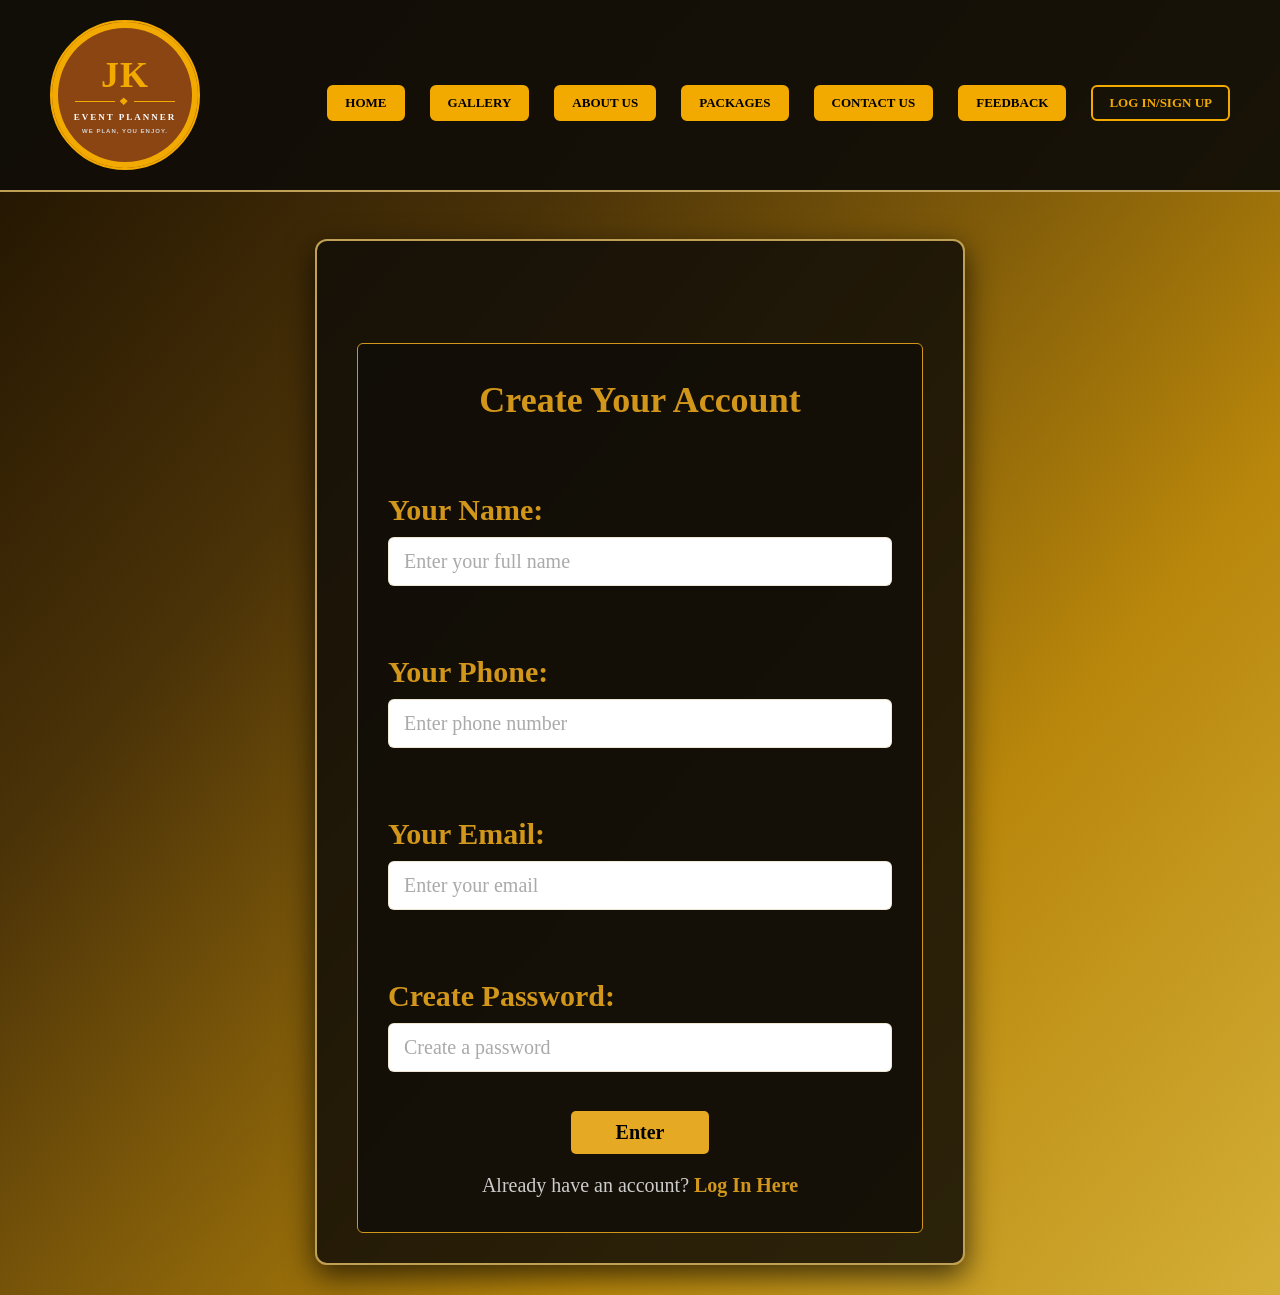
<file: signup.html>
<!doctype html>
<html lang="en">
<head>
<meta charset="utf-8">
	<meta name="viewport" content="width=device-width,initial-scale=1.0">
<title>J.K. Event Planner</title>
	<link rel="stylesheet" href="style.css">
</head>

<body>
		<header>
		<div class="logo">
			<div class="circle-content">
            <span class="initials">JK</span>

            <div class="logo-line">
              <span></span>
              <span class="star">❖</span>
              <span></span>
            </div>
			  <h2 class="brand-name">EVENT PLANNER</h2>
            <p class="tagline">WE PLAN, YOU ENJOY.</p>
          </div>
        </div>
		<nav>
		<ul>
			
			
			<li><a href="home.html"
				  >Home</a></li>
			<li> <a href="gallery.html"
		>Gallery</a></li>
			<li><a href="about.html"
				   >About Us</a></li>
			<li><a href="service.html"
				 >Packages</a></li>
			<li><a href="contact.html"
				  >Contact Us</a></li>
			
			<li><a href="feedback.html"
				   >Feedback</a></li>
			<li><a href="login.html"
				   class="active">Log in/Sign up</a></li>
			      </ul>
			</nav>
	</header><br>
	 <div class="main-card-container">
        
        <div class="heading-area">
            <h1 id="auto-type-text"></h1>
        </div>

        <div class="inner-form-box">
            <h2>Create Your Account</h2><br>

            <form  onsubmit="handleSignup(event)">
                <div class="input-group">
                    <label>Your Name:</label>
                    <input type="text" id="fullName" name="name" placeholder="Enter your full name" required>
                </div><br>

                <div class="input-group">
                    <label>Your Phone:</label>
                    <input type="tel" id="phoneNumber" name="tel" autocomplete="tel" placeholder="Enter phone number" required>
                </div><br>

                <div class="input-group">
                    <label>Your Email:</label>
                    <input type="email" id="signUpEmail" name="email" autocomplete="email" placeholder="Enter your email" required>
                </div><br>

                <div class="input-group">
                    <label>Create Password:</label>
                    <input type="password" id="signUpPassword" name="password" autocomplete="new-password"placeholder="Create a password" required>
                </div>

                <div class="button-container">
                    <button type="submit" class="gold-btn">Enter</button>
                </div>
            </form>

            <div class="switch-link">
                Already have an account? <a href="login.html">Log In Here</a>
            </div>
        </div>

    </div>
	<script>
function handleSignup(event) {
    // Form ka default action turant rokna nahi hai taaki browser password detect kare
	event.preventDefault();
    const fullName = document.getElementById("fullName").value.trim();
    const phoneNumber = document.getElementById("phoneNumber").value.trim();
    const email = document.getElementById("signUpEmail").value.trim();
    const password = document.getElementById("signUpPassword").value.trim();

    // 1. Check karna ki email pehle se hai ya nahi
    if (localStorage.getItem(email)) {
        event.preventDefault();
        alert("This Email is already registered! Please Login.");
        window.location.href = "login.html";
        return;
    }

    // 2. Data localStorage me save karna
    const userObj = {
        fullName: fullName,
        phone: phoneNumber,
        email: email,
        password: password
    };

    localStorage.setItem(email, JSON.stringify(userObj));

   
    setTimeout(function() {
        alert("Your Account Has Been Successfully Created!");
        window.location.href = "index.html";
    }, 100); // 0.1 second ka chota sa delay
}
	</script>
</body>
</html>
</file>
<file: style.css>
@charset "utf-8";
/* CSS Document */
* {
  margin: 0;
  padding: 0;
  box-sizing: border-box;
  max-width: 100%;
  font-family: "georgia", "times new roman", serif;
}
body {
  background: linear-gradient(
    130deg,
    #1a0f00 0%,
    #4a3208 30%,
    #b8860b 70%,
    #d4af37 100%
  );
  text-align: center;
  font-size: 40px;
  will-change: transform;
  backface-visibility: hidden;
  transform: translateZ(0);
  display: flex;
  color: #ffffff;
  flex-direction: column;
  min-height: 100vh;
  width: 100%;
  padding: 0;
  overflow-x: hidden;
  margin: 0;
}
header {
  background-color: rgba(17, 14, 8, 0.95);
  display: flex;
  justify-content: space-between;
  align-items: center;
  padding: 20px 50px;
  border-bottom: 2px solid #bfa054;
}
header .logo {
  font-size: 18px;
  font-weight: bold;
  color: #bfa054;
  letter-spacing: 2px;
}
header nav ul {
  display: flex;
  list-style: none;
  gap: 25px;
}
header nav ul li a {
  
 
  font-size: 13px;
  font-weight: 600;
  text-transform: uppercase;
  transition: none;
	 display: inline-block;
    background-color: #f2a900 !important; /* Solid Gold Button */
    color: #000000 !important;             /* Black Text */
    border: 2px solid #f2a900 !important;
    padding: 8px 16px !important;
    border-radius: 6px !important;
    text-decoration: none !important;
    text-align: center;
                
}
header nav ul li a.active,
header nav ul li a.active {
   background-color: transparent !important; 
    color: #f2a900 !important;                
    border: 2px solid #f2a900 !important;     
}

.main-layout {
  flex: 1;
  width: 100%;
  max-width: 1200px;
  margin: 0 auto;
  padding: 40px 20px;
  box-sizing: border-box;
}

.gold-line {
  width: 1100px;
  height: 3px;
  background-color: #bfa054;
  margin: 10px auto 25px auto;
}
.royal-box {
  background-color: rgba(17, 14, 8, 0.85);
  border: 2px solid #bfa054;
  padding: 40px 40px 20px 40px;
  text-align: center;
  box-shadow: 0 10px 30px rgba(0, 0, 0, 0.6);
  border-radius: 4px;
  margin-bottom: 30px;
}
.royal-box h1 {
  font-size: 36px;
  color: #ffffff;
  letter-spacing: 3px;
  margin-bottom: 10px;
  text-shadow: 2px 2px 4px rgba(0, 0, 0, 0.6);
}

.royal-box .intro-text {
  font-size: 25px;
  line-height: 1.8;
  color: #f1f5f9;
  background-color: rgba(17, 14, 8, 0.85);
  border: 2px solid #bfa054;
  padding: 40px 40px 20px 40px;
  text-align: center;
  box-shadow: 0 10px 30px rgba(0, 0, 0, 0.6);
  border-radius: 4px;
  margin-bottom: 30px;
}
.btn-gold {
  display: inline-block;
  background-color: #bfa054;
  color: #110e08;
  padding: 12px 35px;
  font-size: 14px;
  font-weight: bold;
  text-decoration: none;
  text-transform: uppercase;
  letter-spacing: 1px;
  border-radius: 2px;
  transition: 0.3s ease;
  margin-top: 15px;
  margin-bottom: 40px;
}
.btn-gold:hover {
  background-color: #e5b842;
}

.expertise-container {
  background-color: rgba(17, 14, 8, 0.85);
  border: 2px solid #bfa054;
  padding: 40px 40px 20px 40px;
  text-align: center;
  box-shadow: 0 10px 30px rgba(0, 0, 0, 0.6);
  border-radius: 4px;
  margin-bottom: 30px;
}

.expertise-container h2 {
  font-size: 36px;
  color: #ffffff;
  letter-spacing: 3px;
  margin-bottom: 10px;
  text-shadow: 2px 2px 4px rgba(0, 0, 0, 0.6);
}
.expertise-container .content-box {
  font-size: 25px;
  line-height: 1.8;
  color: #f1f5f9;
  background-color: rgba(17, 14, 8, 0.85);
  border: 2px solid #bfa054;
  padding: 40px 40px 20px 40px;
  text-align: center;
  box-shadow: 0 10px 30px rgba(0, 0, 0, 0.6);
  border-radius: 4px;
  margin-bottom: 30px;
}
.expertise-grid {
  gap: 20px;
  width: 100%;
}
.expert-card {
  background-color: rgba(17, 14, 8, 0.85);
  border: 2px solid rgba(191, 160, 84, 0.4);
  padding: 40px 40px 20px 40px;
  flex: 1;
  border-radius: 4px;
  text-align: center;
  box-shadow: 0 10px 30px rgba(0, 0, 0, 0.6);
}
.expert-card h3 {
  color: #e5b842;
  font-size: 36px;
  margin-bottom: 15px;
  letter-spacing: 1px;
  font-weight: bold;
  text-shadow: 2px 2px 4px rgba(0, 0, 0, 0.6);
}

.features-list {
  background-color: rgba(17, 14, 8, 0.85);
  border: 2px solid rgba(191, 160, 84, 0.4);
  padding: 40px 40px 20px 40px;
  text-align: center;
  box-shadow: 0 10px 30px rgba(0, 0, 0, 0.6);
  border-radius: 4px;
  margin-bottom: 30px;
  flex: 1;
}
.features-item h3 {
  font-size: 36px;
  color: #bfa054;
  letter-spacing: 1px;
  margin-bottom: 15px;
  text-shadow: 2px 2px 4px rgba(0, 0, 0, 0.6);
  font-weight: bold;
}
.features-item .ans-box {
  font-size: 25px;
  line-height: 1.8;
  color: #ffffff;
  background-color: rgba(17, 14, 8, 0.85);
  border: 2px solid #bfa054;
  padding: 40px 40px 20px 40px;
  text-align: center;
  box-shadow: 0 10px 30px rgba(0, 0, 0, 0.6);
  border-radius: 4px;
  margin-bottom: 30px;
}

.features-item strong {
  color: #e5b842;
}
.footer-box {
  background-color: #110e08;
  text-align: center;
  padding: 15px 0;
  font-size: 20px;
  color: #bfa054;
  border-top: 1px solid #2b1f0d;
}
.gallery-intro-text {
  text-align: center;
  font-size: 25px;
  line-height: 1.8;
  color: #f1f5f9;
  background-color: rgba(17, 14, 8, 0.85);
  border: 2px solid #bfa054;
  padding: 40px 40px 20px 40px;
  box-shadow: 0 10px 30px rgba(0, 0, 0, 0.6);
  border-radius: 4px;
  margin-bottom: 50px;
}
.gallery-sub-heading {
  font-size: 36px;
  color: #ffffff;
  letter-spacing: 3px;
  text-shadow: 2px 2px 4px rgba(0, 0, 0, 0.6);
  text-align: center;
  background-color: rgba(17, 14, 8, 0.85);
  border: 2px solid #bfa054;
  padding: 40px 40px 20px 40px;

  box-shadow: 0 10px 30px rgba(0, 0, 0, 0.6);
  border-radius: 4px;
  margin-bottom: 30px;
  gap: 30px;
}
.event-container {
  display: grid;
  grid-template-columns: repeat(auto-fit, minmax(280px, 1fr));
  width: 100%;
  box-sizing: border-box;
}
.gallery-card {
  background-color: rgba(17, 14, 8, 0.85);
  border: 2px solid rgba(191, 160, 84, 0.4);
  padding: 40px 40px 20px 40px;
  flex: 1;
  border-radius: 4px;
  text-align: center;
  box-shadow: 0 10px 30px rgba(0, 0, 0, 0.6);
  display: flex;
  flex-direction: column;
}
.gallery-card h3 {
  color: #e5b842;
  font-size: 36px;
  margin-bottom: 15px;
  letter-spacing: 1px;
  font-weight: bold;
  text-shadow: 2px 2px 4px rgba(0, 0, 0, 0.6);
}
.gallery-sub-heading h2 {
  font-size: 36px;
  color: #ffffff;
  letter-spacing: 3px;
  margin-bottom: 10px;
  text-shadow: 2px 2px 4px rgba(0, 0, 0, 0.6);
}
.event-video {
  width: 800px;
  height: 500px;
  margin: 0 auto;
  display: block;
  transition: transform 0.4 ease;
}
.event-video:hover {
  transform: scale(1.08);
}

.about-intro-text {
  font-size: 25px;
  line-height: 1.8;
  color: #f1f5f9;
  background-color: rgba(17, 14, 8, 0.85);
  border: 2px solid #bfa054;
  padding: 40px 40px 20px 40px;
  text-align: center;
  box-shadow: 0 10px 30px rgba(0, 0, 0, 0.6);
  border-radius: 4px;
  margin-bottom: 30px;
}

.about-sub-heading {
  background-color: rgba(17, 14, 8, 0.85);
  border: 2px solid #bfa054;
  padding: 40px 40px 20px 40px;
  text-align: center;
  box-shadow: 0 10px 30px rgba(0, 0, 0, 0.6);
  border-radius: 4px;
  margin-bottom: 30px;
}

.about-sub-heading h2 {
  font-size: 36px;
  color: #ffffff;
  letter-spacing: 3px;
  margin-bottom: 10px;
  text-shadow: 2px 2px 4px rgba(0, 0, 0, 0.6);
}

.about-sub-heading .about-box {
  font-size: 25px;
  line-height: 1.8;
  color: #f1f5f9;
  background-color: rgba(17, 14, 8, 0.85);
  border: 2px solid #bfa054;
  padding: 40px 40px 20px 40px;
  text-align: center;
  box-shadow: 0 10px 30px rgba(0, 0, 0, 0.6);
  border-radius: 4px;
  margin-bottom: 30px;
}

.about-grid {
  gap: 20px;
  width: 100%;
}

.about-card {
  background-color: rgba(17, 14, 8, 0.85);
  border: 2px solid rgba(191, 160, 84, 0.4);
  padding: 40px 40px 20px 40px;
  flex: 1;
  border-radius: 4px;
  text-align: center;
  box-shadow: 0 10px 30px rgba(0, 0, 0, 0.6);
}

.about-card h3 {
  color: #e5b842;
  font-size: 36px;
  margin-bottom: 15px;
  letter-spacing: 1px;
  font-weight: bold;
  text-shadow: 2px 2px 4px rgba(0, 0, 0, 0.6);
}

.packages-intro-text {
  font-size: 25px;
  line-height: 1.8;
  color: #f1f5f9;
  background-color: rgba(17, 14, 8, 0.85);
  border: 2px solid #bfa054;
  padding: 40px 40px 20px 40px;
  text-align: center;
  box-shadow: 0 10px 30px rgba(0, 0, 0, 0.6);
  border-radius: 4px;
  margin-bottom: 30px;
}

.packages-sub-heading {
  margin-bottom: 30px;

  text-align: center;
}

.packages-sub-heading h2 {
  font-size: 36px;
  color: #ffffff;
  letter-spacing: 3px;
  margin-bottom: 10px;
  text-shadow: 2px 2px 4px rgba(0, 0, 0, 0.6);
}

.packages-grid {
  display: flex;
  grid-template-columns: repeat(auto-fit, minmax(280px, 1fr));
  width: 100%;
  box-sizing: border-box;
  gap: 50px;
}

.packages-card {
  background-color: rgba(17, 14, 8, 0.85);
  border: 2px solid rgba(191, 160, 84, 0.4);
  padding: 40px 40px 20px 40px;
  flex: 1;
  border-radius: 120px 120px 15px 15px;
  text-align: center;
  box-shadow: 0 10px 30px rgba(0, 0, 0, 0.6);
  transform: scale(1.02);
}
.packages-card img {
  width: 150px;
  height: 150px;
  object-fit: cover;
  border-radius: 50%;
  border: 4px solid #f2a900;
  margin: 10px auto 20px auto;
  display: block;
  box-shadow: 0 5px 15px rgba(0, 0, 0, 0.5);
}
.packages-card h3 {
  color: #e5b842;
  font-size: 36px;
  margin-bottom: 15px;
  letter-spacing: 1px;
  font-weight: 700;
  text-shadow: 2px 2px 4px rgba(0, 0, 0, 0.6);
}
.packages-card hover {
  transform: translateY(-10px);
  box-shadow: 0 15px 35px rgba(242, 169, 0, 0.4);
}

.packages-features {
  list-style-type: none;
  padding: 0;
  margin: 0 0 15px 0;
  flex-grow: 1;
}
.packages-features li {
  font-size: 20px;
  line-height: 1.6;
  color: #cbd5e1;
  margin-bottom: 12px;
  text-align: left;
  font-weight: 500;
}
.price-box {
  background-color: rgba(229, 184, 66, 0.15);
  border: 1px solid #e5b842;
  border-radius: 8px;
  padding: 12px 20px;
  text-align: center;
  margin-top: auto;
  box-shadow: 0 2px 8px rgba(0, 0, 0, 0.2);
}
.price-tag {
  color: #e5b842;
}
.contact-details {
  list-style: none;
  text-align: left;
  font-size: 25px;
  line-height: 1.2;
  color: #f1f5f9;
  background-color: rgba(17, 14, 8, 0.85);
  border: 2px solid #bfa054;
  padding: 40px 40px 20px 40px;
  box-shadow: 0 10px 30px rgba(0, 0, 0, 0.6);
  border-radius: 4px;
  letter-spacing: 1px;
  margin-bottom: 30px;
}
.contact-details a {
  vertical-align: middle;
  text-decoration: none;
  font-family: arial;
}
.contact-intro-text {
  font-size: 25px;
  line-height: 1.8;
  color: #f1f5f9;
  background-color: rgba(17, 14, 8, 0.85);
  border: 2px solid #bfa054;
  padding: 40px 40px 20px 40px;
  text-align: center;
  box-shadow: 0 10px 30px rgba(0, 0, 0, 0.6);
  border-radius: 4px;
  margin-bottom: 30px;
}
.contact-sub-heading {
  background-color: rgba(17, 14, 8, 0.85);
  border: 2px solid #bfa054;
  padding: 40px 40px 20px 40px;
  text-align: center;
  box-shadow: 0 10px 30px rgba(0, 0, 0, 0.6);
  border-radius: 4px;
  margin-bottom: 30px;
  margin-top: 30px;
}
.contact-sub-heading h2 {
  font-size: 36px;
  color: #ffffff;
  letter-spacing: 3px;
  margin-bottom: 10px;
  text-shadow: 2px 2px 4px rgba(0, 0, 0, 0.6);
}

.contact-form-block {
  background-color: rgba(17, 14, 8, 0.85);
  border: 2px solid #bfa054;
  padding: 30px;
  border-radius: 12px;
  margin: 0 auto;
  text-align: left;
  box-shadow: 0 10px 30px rgba(0, 0, 0, 0.6);
  margin-bottom: 30px;
}

.form-group {
  display: grid;
  flex-direction: column;
  margin-bottom: 20px;
}
.form-group label {
  color: #e5b842;
  font-size: 30px;
  font-weight: bold;
  margin-bottom: 10px;
}
.form-group input,
.form-group select,
.form-group textarea {
  width: 100%;
  padding: 12px 15px;
  background-color: white;
  border: 1px solid rgba(191, 160, 84, 0.25);
  border-radius: 6px;
  font-size: 20px;
  outline: none;
  box-sizing: border-box;
}
.form-group input:focus,
.form-group select:focus,
.form-group textarea:focus {
  border-color: #e5b842;
}
.form-submit-btn {
  width: 20%;
  background-color: #e5b842;
  color: #16120b;
  border: none;
  padding: 15px;
  font-size: 20px;
  border-radius: 6px;
  cursor: pointer;
  transition: background-color 0.3 ease;
}
.form-submit-btn:hover {
  background-color: #bfa054;
}
.custom-slider-container {
  width: 1450px;
  height: 555px;
  margin: 15px auto;
  overflow: hidden;
  position: relative;
  background-color: transparent;
  border: 2px solid #d4af37;
  border-radius: 4px;
  box-shadow: 0 10px 30px rgba(0, 0, 0, 0.7);
}

.custom-slider-wrapper {
  width: 100%;
  height: 100%;
  position: relative;
}

.custom-slide-item {
  position: absolute;
  top: 10;
  left: 0;
  width: 100%;
  height: 100%;
  opacity: 0;
  visibility: hidden;
  transition:
    opacity 1s ease-in-out,
    visibility 1s ease-in-out;
  z-index: 1;
}

.custom-slide-item.active {
  opacity: 1;
  visibility: visible;
  z-index: 5;
}

.custom-slide-item img {
  width: 100%;
  height: 100%;
  object-fit: cover;
  transform: scale(1);
  transition: transform 5s ease-out;
  object-position: center;
}

.custom-slide-item.active img {
  transform: scale(1.08);
}

.slider-arrow {
  position: absolute;
  top: 50%;
  transform: translateY(-50%);
  background: rgba(0, 0, 0, 0.6);
  color: #d4af37;
  border: 1px solid #d4af37;
  font-size: 24px;
  padding: 12px 18px;
  cursor: pointer;
  border-radius: 50%;
  z-index: 10;
  transition: all 0.3s ease;
}

.slider-arrow:hover {
  background: #d4af37;
  color: #000;
  box-shadow: 0 0 10px #d4af37;
}

.prev-arrow {
  left: 20px;
}
.next-arrow {
  right: 20px;
}

.slider-caption {
  position: absolute;
  bottom: 25px;
  left: 50%;
  transform: translateX(-50%);
  background: rgba(11, 11, 11, 0.85);
  color: #ffffff;
  font-family: "playfair display", georgia, serif;
  font-size: 30px;
  letter-spacing: 1px;
  padding: 10px 30px;
  border-bottom: 2px solid #d4af37;
  border-radius: 2px;
  z-index: 5;
  text-transform: uppercase;
  box-shadow: 0 4px 15px rgba(0, 0, 0, 0.5);
  text-align: center;
}

.main-card-container {
  background-color: rgba(17, 14, 8, 0.85);
  border: 2px solid #bfa054;
  width: 100%;
  max-width: 650px;
  padding: 30px 40px;

  box-shadow: 0 10px 30px rgba(0, 0, 0, 0.7);

  border-radius: 12px;
  margin: 0 auto;
  text-align: left;

  margin-bottom: 30px;
}

/* 3. Heading / Typewriter Text */
.heading-area {
  text-align: center;
  margin-bottom: 25px;
}

#auto-type-text {
  color: #ffffff;
  font-size: 26px;
  font-weight: bold;
  letter-spacing: 1px;
  border-right: 3px solid #d2971a;
  display: inline-block;
  padding-right: 5px;
  animation: blink 0.6s step-end infinite;
}

@keyframes blink {
  from,
  to {
    border-color: transparent;
  }
  50% {
    border-color: #d2971a;
  }
}

.inner-form-box {
  border: 1.5px solid #d2971a;
  border-radius: 6px;
  padding: 35px 30px;
  background-color: rgba(17, 14, 8, 0.85);
}

.inner-form-box h2 {
  color: #d2971a;
  font-size: 36px;
  margin-bottom: 25px;
  text-align: center;
}

/* 5. Input Groups and Labels */
.input-group {
  margin-bottom: 22px;
  text-align: left;
  display: grid;
  flex-direction: column;
}

.input-group label {
  display: block;
  color: #d2971a;
  font-weight: bold;

  font-size: 30px;

  margin-bottom: 10px;
}

.input-group input {
  width: 100%;
  padding: 12px 15px;
  background-color: #ffffff;

  color: #333333;

  border: 1px solid rgba(191, 160, 84, 0.25);
  border-radius: 6px;
  font-size: 20px;
  outline: none;
  box-sizing: border-box;
}

.input-group input::placeholder {
  color: #aaaaaa;
}

.input-group input:focus {
  outline: 2px solid #d2971a;
}

.button-container {
  text-align: center;
  margin-top: 30px;
  text-decoration: none;
}

.gold-btn {
  background-color: #e5a923;
  color: #000000;
  font-size: 20px;
  font-weight: bold;
  padding: 10px 45px;
  border: none;
  border-radius: 5px;
  cursor: pointer;
  transition: all 0.3s ease;
}

.gold-btn:hover {
  background-color: #bfa054;
}

.switch-link {
  text-align: center;
  margin-top: 20px;
  color: #cccccc;
  font-size: 20px;
}

.switch-link a {
  color: #d2971a;
  text-decoration: none;
  font-weight: bold;
}

.switch-link a:hover {
  text-decoration: none;
}

.input-group select,
.input-group textarea {
  width: 100%;
  padding: 12px 15px;
  background-color: #ffffff;
  border: 1px solid #cccccc;
  border-radius: 5px;
  font-size: 15px;
  color: #333333;
  font-family: Georgia, "Times New Roman", serif;
}

.input-group select:focus,
.input-group textarea:focus {
  outline: 2px solid #d2971a;
}

.reviews-display-area {
  margin-top: 35px;
  border-top: 1px solid rgba(210, 151, 26, 0.4);

  background-color: rgba(17, 14, 8, 0.85);

  border: 2px solid #bfa054;

  width: 100%;
  max-width: 650px;
  padding: 30px 40px;

  box-shadow: 0 10px 30px rgba(0, 0, 0, 0.7);

  border-radius: 12px;
  margin: 0 auto;
  text-align: center;

  margin-bottom: 30px;
}

.reviews-heading {
  color: #d2971a;
  font-size: 36px;
  text-align: center;
  margin-bottom: 20px;
}

.reviews-grid {
  display: flex;
  flex-direction: column;
  gap: 15px;
}

.review-card {
  background-color: #1a1a1a;
  border: 1px solid rgba(210, 151, 26, 0.3);
  border-left: 4px solid #d2971a;
  border-radius: 5px;
  padding: 15px 20px;
  text-align: left;
}

.review-header {
  display: flex;
  justify-content: space-between;
  align-items: center;
  margin-bottom: 5px;
}

.review-header h3 {
  color: #ffffff;
  font-size: 20px;
  font-weight: bold;
}

.event-tag {
  background-color: #d2971a;
  color: #000000;
  font-size: 11px;
  font-weight: bold;
  padding: 3px 8px;
  border-radius: 3px;
  text-transform: uppercase;
}

.stars {
  font-size: 13px;
  margin-bottom: 8px;
}

.review-text {
  color: #dddddd;
  font-size: 15px;
  font-style: italic;
  line-height: 1.4;
}

body.landing-page {
  overflow: hidden;
}

/* Outer Wrapper (Fixed Viewport) */
.hero-container {
  position: fixed;
  top: 0;
  left: 0;
  width: 100vw;
  height: 100vh;
  display: flex;
  justify-content: center;
  align-items: center;
  background-color: #000000;
  overflow: hidden;
}

/* 🖼️ BACKGROUND IMAGE & OVERLAY FUSED TOGETHER (No Flash Possible) */
.hero-bg-img {
  position: absolute;
  top: 0;
  left: 0;
  width: 100%;
  height: 100%;
  object-fit: cover;
  object-position: center;
  z-index: 1;

  /* ⚡ Hardware acceleration to prevent flicker/blink on zoom */
  will-change: transform;
  backface-visibility: hidden;
  transform: translateZ(0);

  /* Smooth 20s animation */
  animation: slowZoom 20s infinite alternate ease-in-out;
}

@keyframes slowZoom {
  0% {
    transform: scale(1);
  }
  100% {
    transform: scale(1.1); /* Safe 1.10x Zoom */
  }
}

/* Dark Overlay Layer - Single Solid Layer */
.image-overlay {
  position: absolute;
  top: 0;
  left: 0;
  width: 100%;
  height: 100%;
  background: #000000;
  opacity: 0.65; /* Pure solid black opacity - No light/white light leakage */
  z-index: 2;
}

/* Top Navigation Bar */
.top-nav {
  position: absolute;
  top: 0;
  width: 100%;
  padding: 25px 40px;
  display: flex;
  justify-content: space-between;
  align-items: center;
  z-index: 10;
}

.top-nav .logo {
  color: #f2a900;
  font-size: 22px;
  font-weight: bold;
  letter-spacing: 2px;
  text-shadow: 2px 2px 5px #000;
}

.nav-links a {
  color: #ffffff;
  text-decoration: none;
  margin-left: 20px;
  font-size: 15px;
  font-weight: 500;
  text-shadow: 2px 2px 4px #000;
  transition: color 0.3s ease;
}

.nav-links a:hover,
.nav-links a.active {
  color: #f2a900;
}

/* 🎯 CENTER CONTENT (Locked Text Alignment) */
.hero-content {
  position: relative;
  z-index: 5;
  text-align: center;
  color: #ffffff;
  padding: 0 15px;
  display: flex;
  flex-direction: column;
  align-items: center;
  justify-content: center;
}

.sub-title {
  font-size: 13px;
  letter-spacing: 4px;
  color: #ffd700;
  margin-bottom: 10px;
  text-transform: uppercase;
  font-weight: 600;
  white-space: nowrap;
  text-shadow: 2px 2px 6px #000;
}

/* WELCOME TO */
.welcome-title {
  font-size: clamp(20px, 3.2vw, 42px);
  font-weight: 500;
  letter-spacing: 4px;
  color: #ffffff;
  text-shadow: 2px 2px 10px #000;
  margin-bottom: 5px;
  min-height: 35px;
  white-space: nowrap; /* Zoom karne par break nahi hoga */
}

/* J.K. EVENT PLANNERS */
.designer-title {
  font-size: clamp(32px, 5.5vw, 75px);
  font-weight: 700;
  letter-spacing: 4px;
  color: #f2a900;
  text-shadow: 3px 4px 15px #000;
  margin-bottom: 18px;
  min-height: 65px;
  white-space: nowrap; /* Text container boundary me rahega */
  width: 100%;
}

/* Tagline */
.hero-desc {
  font-size: 16px;
  color: #f0f0f0;
  margin-bottom: 25px;
  font-style: italic;
  letter-spacing: 1px;
  text-shadow: 2px 2px 8px #000;
}

/* Button */
.explore-btn {
  display: inline-block;
  padding: 12px 35px;
  border: 2px solid #f2a900;
  background: rgba(0, 0, 0, 0.6);
  color: #f2a900;
  text-decoration: none;
  border-radius: 30px;
  font-size: clamp(14px, 2vw, 25px);
  font-weight: 600;
  white-space: nowrap;
  transition: all 0.3s ease;
}

.explore-btn:hover {
  background-color: #f2a900;
  color: #000000;
  box-shadow: 0 0 20px rgba(242, 169, 0, 0.8);
}

.top-nav {
  position: absolute;
  top: 0;
  width: 100%;
  padding: 25px 40px;
  display: flex;
  justify-content: space-between;
  align-items: center;
  z-index: 20; /* High z-index to stay above background & overlay */
}

.top-nav .logo {
  color: #f2a900;
  font-size: 22px;
  font-weight: bold;
  letter-spacing: 2px;
  text-shadow: 2px 2px 5px #000;
}

/* 🍔 Hamburger Icon Button ($3$ Lines) */
.hamburger {
  display: flex;
  flex-direction: column;
  justify-content: space-between;
  width: 30px;
  height: 22px;
  cursor: pointer;
  z-index: 25;
  margin-right: 30px;
}

.hamburger span {
  display: block;
  height: 3px;
  width: 100%;
  background-color: #f2a900; /* Royal Gold Color */
  border-radius: 3px;
  transition: all 0.3s ease-in-out;
  box-shadow: 0 0 5px rgba(0, 0, 0, 0.8);
	
}
.hamburger.open span:nth-child(1) {
  transform: translateY(9.5px) rotate(45deg);
}
.hamburger.open span:nth-child(2) {
  opacity: 0;
}
.hamburger.open span:nth-child(3) {
  transform: translateY(-9.5px) rotate(-45deg);
}
/* Hover Effect on Hamburger Icon */
.hamburger:hover span {
  background-color: #ffffff;
}

/* 📲 Slide-Out Menu Bar (Right Side Off-Canvas Drawer) */
.nav-links {
  position: fixed;
  top: 0;
  right: -300px; /* Shuruat me screen ke bahar chupa rahega */
  width: 280px;
  height: 100vh;
  background: rgba(10, 10, 10, 0.95); /* Sleek Glassmorphism Dark Layer */
  backdrop-filter: blur(10px);
  border-left: 1px solid rgba(242, 169, 0, 0.3);
  display: flex;
  flex-direction: column;
  justify-content: center;
  align-items: center;
  gap: 25px;
  transition: right 0.4s ease-in-out;
  z-index: 22;
  box-shadow: -5px 0 25px rgba(0, 0, 0, 0.8);
}

/* Menu active hone par screen ke andar aayega */
.nav-links.active {
  right: 0;
}

/* Menu Links Styling */
.nav-links a {
  color: #ffffff;
  text-decoration: none;
  font-size: 18px;
  font-weight: 600;
  letter-spacing: 2px;
  transition: all 0.3s ease;
}

.nav-links a:hover,
.nav-links a.active {
  color: #f2a900;
  transform: translateX(-5px);
}

.close-btn {
  position: absolute;
  top: 20px;
  right: 25px;
  font-size: 32px;
  color: #f2a900;
  cursor: pointer;
  transition: color 0.3s ease;
}

.close-btn:hover {
  color: #ffffff;
}

@media screen and (max-width: 768px) {
  /* 1. Page ko mobile screen ke andar lock karega */
  html,
  body {
    width: 100% !important;
    overflow-x: hidden !important;
    margin: 0 !important;
    padding: 0 !important;
  }

  /* 2. Sabhi boxes aur text ko screen boundary ke andar rakhega */
  * {
    max-width: 100% !important;
    box-sizing: border-box !important;
    word-break: normal !important;
    overflow-wrap: break-word !important;
  }
}

#side-menu a, .nav-links a{
	text-shadow: none;
	filter:none;
	
}


	
	.user-icon {
    width: 150px;
    height: 150px;
    margin: 0 auto 15px auto;
    background: rgba(242, 169, 0, 0.1);
    border: 2px solid #f2a900;
    border-radius: 50%;
    display: flex;
    align-items: center;
    justify-content: center;
    padding: 15px;
    box-sizing: border-box;
}

.user-icon svg {
    width: 100%;
    height: 100%;
}




.logo {
    display: flex;
     
    justify-content: center;
    background: transparent ;
   align-items: center;
}


.circle-content {
    position: relative;
    width: 150px;
    height: 150px;
    border-radius: 50%;
    border: 2px solid #f2a900;      
        box-shadow: inset 0 0 0 4px transparent, inset 0 0 0 6px #f2a900;
    outline-offset: -6px;
    display: flex;
	flex-direction: column;
    align-items: center;
    justify-content: center;
	padding: 10px;
   box-sizing: border-box;
	text-align: center;
	margin: 0 auto;
	background-color:saddlebrown;;
}


 .initials {
    font-family: 'Times New Roman', Georgia, serif;
    font-size: 36px;
    font-weight:bold;
    color: #f2a900;;
	 line-height: 1;
    letter-spacing: 1px;
    text-shadow:0 0 0 0.95;
}

.logo-line{
	display: flex;
	align-items: center;
	justify-content: center;
	gap:4px;
	margin: 3px 0;
	width: 80%;
}
.logo-line .star{
	color: #f2a900;
	font-size: 10px;
}


.logo-line span:not(.star){
	width: 60px;
	height: 1px;
	background: #f2a900;
}

.brand-name {
    font-family: 'Times New Roman', Georgia, serif;
    font-size: 9px;
    font-weight: bold;
    color: #ffffff;
    letter-spacing: 2px;
    margin: 2px 0 1px 0;
    text-transform: uppercase;
	white-space: nowrap;
	text-shadow: none;
}




.tagline {
    font-family: Arial, sans-serif;
    font-size: 6px;
    color: #d1d1d1;
    letter-spacing: 1px;
    margin-top:5px;
    text-transform: uppercase;
	white-space: nowrap;
	text-shadow: none;
}
</file>
